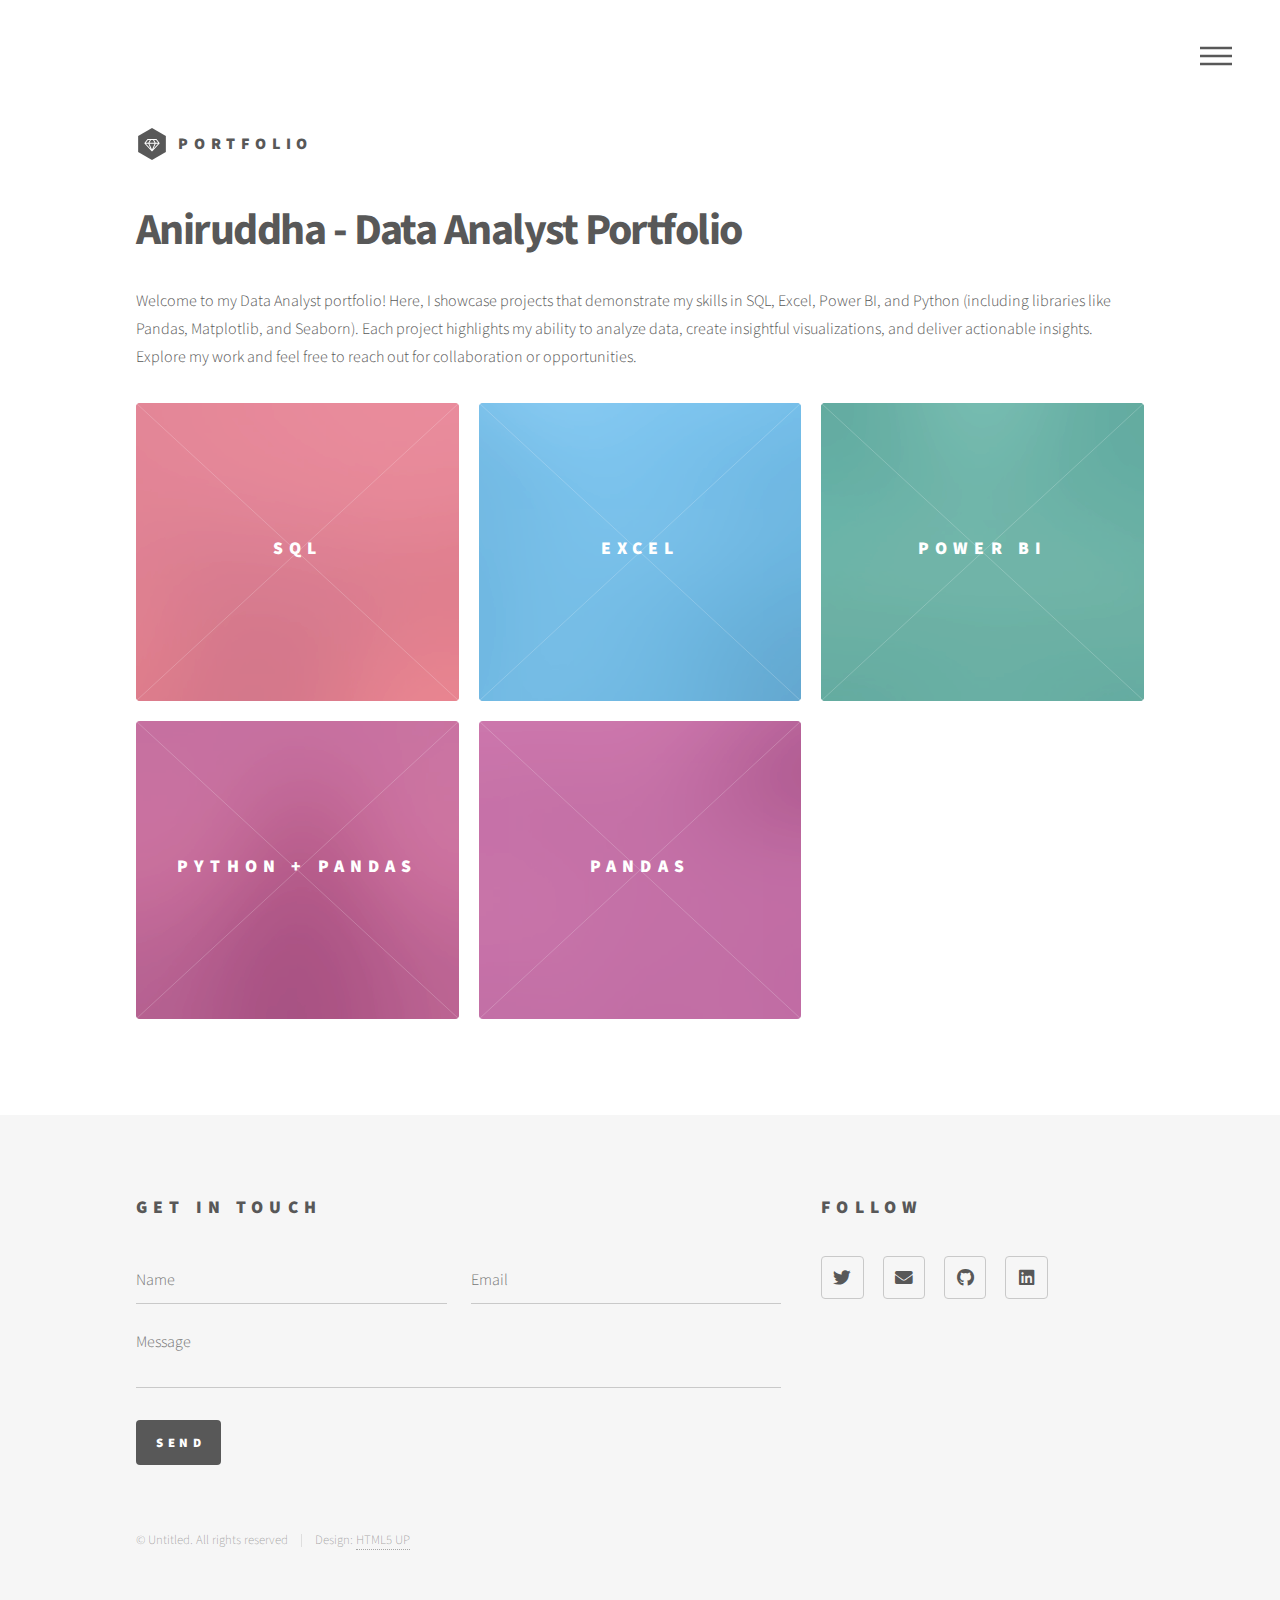
<file: index.html>
<!DOCTYPE HTML>
<!--
	Phantom by HTML5 UP
	html5up.net | @ajlkn
	Free for personal and commercial use under the CCA 3.0 license (html5up.net/license)
-->
<html>
	<head>
		<title>Aniruddha - Data Analyst Portfolio</title>
		<meta charset="utf-8" />
		<meta name="viewport" content="width=device-width, initial-scale=1, user-scalable=no" />
		<link rel="stylesheet" href="assets/css/main.css" />
		<noscript><link rel="stylesheet" href="assets/css/noscript.css" /></noscript>
	</head>
	<body class="is-preload">
		<!-- Wrapper -->
			<div id="wrapper">

				<!-- Header -->
					<header id="header">
						<div class="inner">

							<!-- Logo -->
								<a href="index.html" class="logo">
									<span class="symbol"><img src="images/logo.svg" alt="" /></span><span class="title">Portfolio</span>
								</a>

							<!-- Nav -->
								<nav>
									<ul>
										<li><a href="#menu">Menu</a></li>
									</ul>
								</nav>

						</div>
					</header>

				<!-- Menu -->
					<nav id="menu">
						<h2>Menu</h2>
						<ul>
							<li><a href="index.html">Home</a></li>

					<!--
							<li><a href="generic.html">Ipsum veroeros</a></li>
							<li><a href="generic.html">Tempus etiam</a></li>
							<li><a href="generic.html">Consequat dolor</a></li>
							<li><a href="elements.html">Elements</a></li>
						
						-->	
						</ul>
					</nav>

				<!-- Main -->
					<div id="main">
						<div class="inner">
							<header>
								<h1>Aniruddha - Data Analyst Portfolio<br />
                            <!--
								template designed by <a href="http://html5up.net">HTML5 UP</a>.
							-->
							</h1> 
								<p>Welcome to my Data Analyst portfolio! Here, I showcase projects that demonstrate my skills in SQL, Excel, Power BI, and Python (including libraries like Pandas, Matplotlib, and Seaborn). Each project highlights my ability to analyze data, create insightful visualizations, and deliver actionable insights. Explore my work and feel free to reach out for collaboration or opportunities.</p>
							</header>
							<section class="tiles">
								<article class="style1">
									<span class="image">
										<img src="images/pic01.jpg" alt="" />
									</span>
									<a href="generic.html">
										<h2>Sql</h2>
										<div class="content">
											<p>Data Cleaning and Exploratory Data Analysis in SQL</p>
										</div>
									</a>
								</article>
								<article class="style2">
									<span class="image">
										<img src="images/pic02.jpg" alt="" />
									</span>
									<a href="generic2.html">
										<h2>Excel</h2>
										<div class="content">
											<p>Data Cleaning and Visualization in Excel</p>
										</div>
									</a>
								</article>
								<article class="style3">
									<span class="image">
										<img src="images/pic03.jpg" alt="" />
									</span>
									<a href="generic3.html">
										<h2>Power Bi</h2>
										<div class="content">
											<p>Data Visualization</p>
										</div>
									</a>
								</article>
								<article class="style4">
									<span class="image">
										<img src="images/pic04.jpg" alt="" />
									</span>
									<a href="generic4.html">
										<h2>Python + Pandas</h2>
										<div class="content">
											<p>Web Scraping + Data Cleaning</p>
										</div>
									</a>
								</article>
								<article class="style4">
									<span class="image">
										<img src="images/pic05.jpg" alt="" />
									</span>
									<a href="generic5.html">
										<h2>Pandas</h2>
										<div class="content">
											<p>Data Cleaning with Pandas</p>
										</div>
									</a>
								</article>

								<!--
								<article class="style5">
									<span class="image">
										<img src="images/pic05.jpg" alt="" />
									</span>
									<a href="generic.html">
										<h2>Aliquam</h2>
										<div class="content">
											<p>Sed nisl arcu euismod sit amet nisi lorem etiam dolor veroeros et feugiat.</p>
										</div>
									</a>
								</article>
								<article class="style6">
									<span class="image">
										<img src="images/pic06.jpg" alt="" />
									</span>
									<a href="generic.html">
										<h2>Veroeros</h2>
										<div class="content">
											<p>Sed nisl arcu euismod sit amet nisi lorem etiam dolor veroeros et feugiat.</p>
										</div>
									</a>
								</article>
								<article class="style2">
									<span class="image">
										<img src="images/pic07.jpg" alt="" />
									</span>
									<a href="generic.html">
										<h2>Ipsum</h2>
										<div class="content">
											<p>Sed nisl arcu euismod sit amet nisi lorem etiam dolor veroeros et feugiat.</p>
										</div>
									</a>
								</article>
								<article class="style3">
									<span class="image">
										<img src="images/pic08.jpg" alt="" />
									</span>
									<a href="generic.html">
										<h2>Dolor</h2>
										<div class="content">
											<p>Sed nisl arcu euismod sit amet nisi lorem etiam dolor veroeros et feugiat.</p>
										</div>
									</a>
								</article>
								<article class="style1">
									<span class="image">
										<img src="images/pic09.jpg" alt="" />
									</span>
									<a href="generic.html">
										<h2>Nullam</h2>
										<div class="content">
											<p>Sed nisl arcu euismod sit amet nisi lorem etiam dolor veroeros et feugiat.</p>
										</div>
									</a>
								</article>
								<article class="style5">
									<span class="image">
										<img src="images/pic10.jpg" alt="" />
									</span>
									<a href="generic.html">
										<h2>Ultricies</h2>
										<div class="content">
											<p>Sed nisl arcu euismod sit amet nisi lorem etiam dolor veroeros et feugiat.</p>
										</div>
									</a>
								</article>
								<article class="style6">
									<span class="image">
										<img src="images/pic11.jpg" alt="" />
									</span>
									<a href="generic.html">
										<h2>Dictum</h2>
										<div class="content">
											<p>Sed nisl arcu euismod sit amet nisi lorem etiam dolor veroeros et feugiat.</p>
										</div>
									</a>
								</article>
								<article class="style4">
									<span class="image">
										<img src="images/pic12.jpg" alt="" />
									</span>
									<a href="generic.html">
										<h2>Pretium</h2>
										<div class="content">
											<p>Sed nisl arcu euismod sit amet nisi lorem etiam dolor veroeros et feugiat.</p>
										</div>
									</a>
								</article>
							-->

							</section>
						</div>
					</div>

				<!-- Footer -->
					<footer id="footer">
						<div class="inner">
							<section>
								<h2>Get in touch</h2>
								<form method="post" action="#">
									<div class="fields">
										<div class="field half">
											<input type="text" name="name" id="name" placeholder="Name" />
										</div>
										<div class="field half">
											<input type="email" name="email" id="email" placeholder="Email" />
										</div>
										<div class="field">
											<textarea name="message" id="message" placeholder="Message"></textarea>
										</div>
									</div>
									<ul class="actions">
										<li><input type="submit" value="Send" class="primary" /></li>
									</ul>
								</form>
							</section>
							<section>
								<h2>Follow</h2>
								<ul class="icons">
									<li><a href="https://x.com/aniruddhthakre" class="icon brands style2 fa-twitter"><span class="label">Twitter</span></a></li>
									<li><a href="mailto:aniruddhathakre7@gmail.com" class="icon solid style2 fa-envelope"><span class="label">Email</span></a></li>
									<li><a href="https://github.com/aniruddhathakre" class="icon brands style2 fa-github"><span class="label">GitHub</span></a></li>
									<li><a href="https://www.linkedin.com/in/aniruddha-thakre" class="icon brands style2 fa-linkedin"><span class="label">LinkedIn</span></a></li>
									<!--
									
									<li><a href="#" class="icon brands style2 fa-facebook-f"><span class="label">Facebook</span></a></li>
									<li><a href="#" class="icon brands style2 fa-instagram"><span class="label">Instagram</span></a></li>
									<li><a href="#" class="icon brands style2 fa-dribbble"><span class="label">Dribbble</span></a></li>
									
									<li><a href="#" class="icon brands style2 fa-500px"><span class="label">500px</span></a></li>
									<li><a href="#" class="icon solid style2 fa-phone"><span class="label">Phone</span></a></li>
									
								-->

								</ul>
							</section>
							<ul class="copyright">
								<li>&copy; Untitled. All rights reserved</li><li>Design: <a href="http://html5up.net">HTML5 UP</a></li>
							</ul>
						</div>
					</footer>

			</div>

		<!-- Scripts -->
			<script src="assets/js/jquery.min.js"></script>
			<script src="assets/js/browser.min.js"></script>
			<script src="assets/js/breakpoints.min.js"></script>
			<script src="assets/js/util.js"></script>
			<script src="assets/js/main.js"></script>

	</body>
</html>
</file>
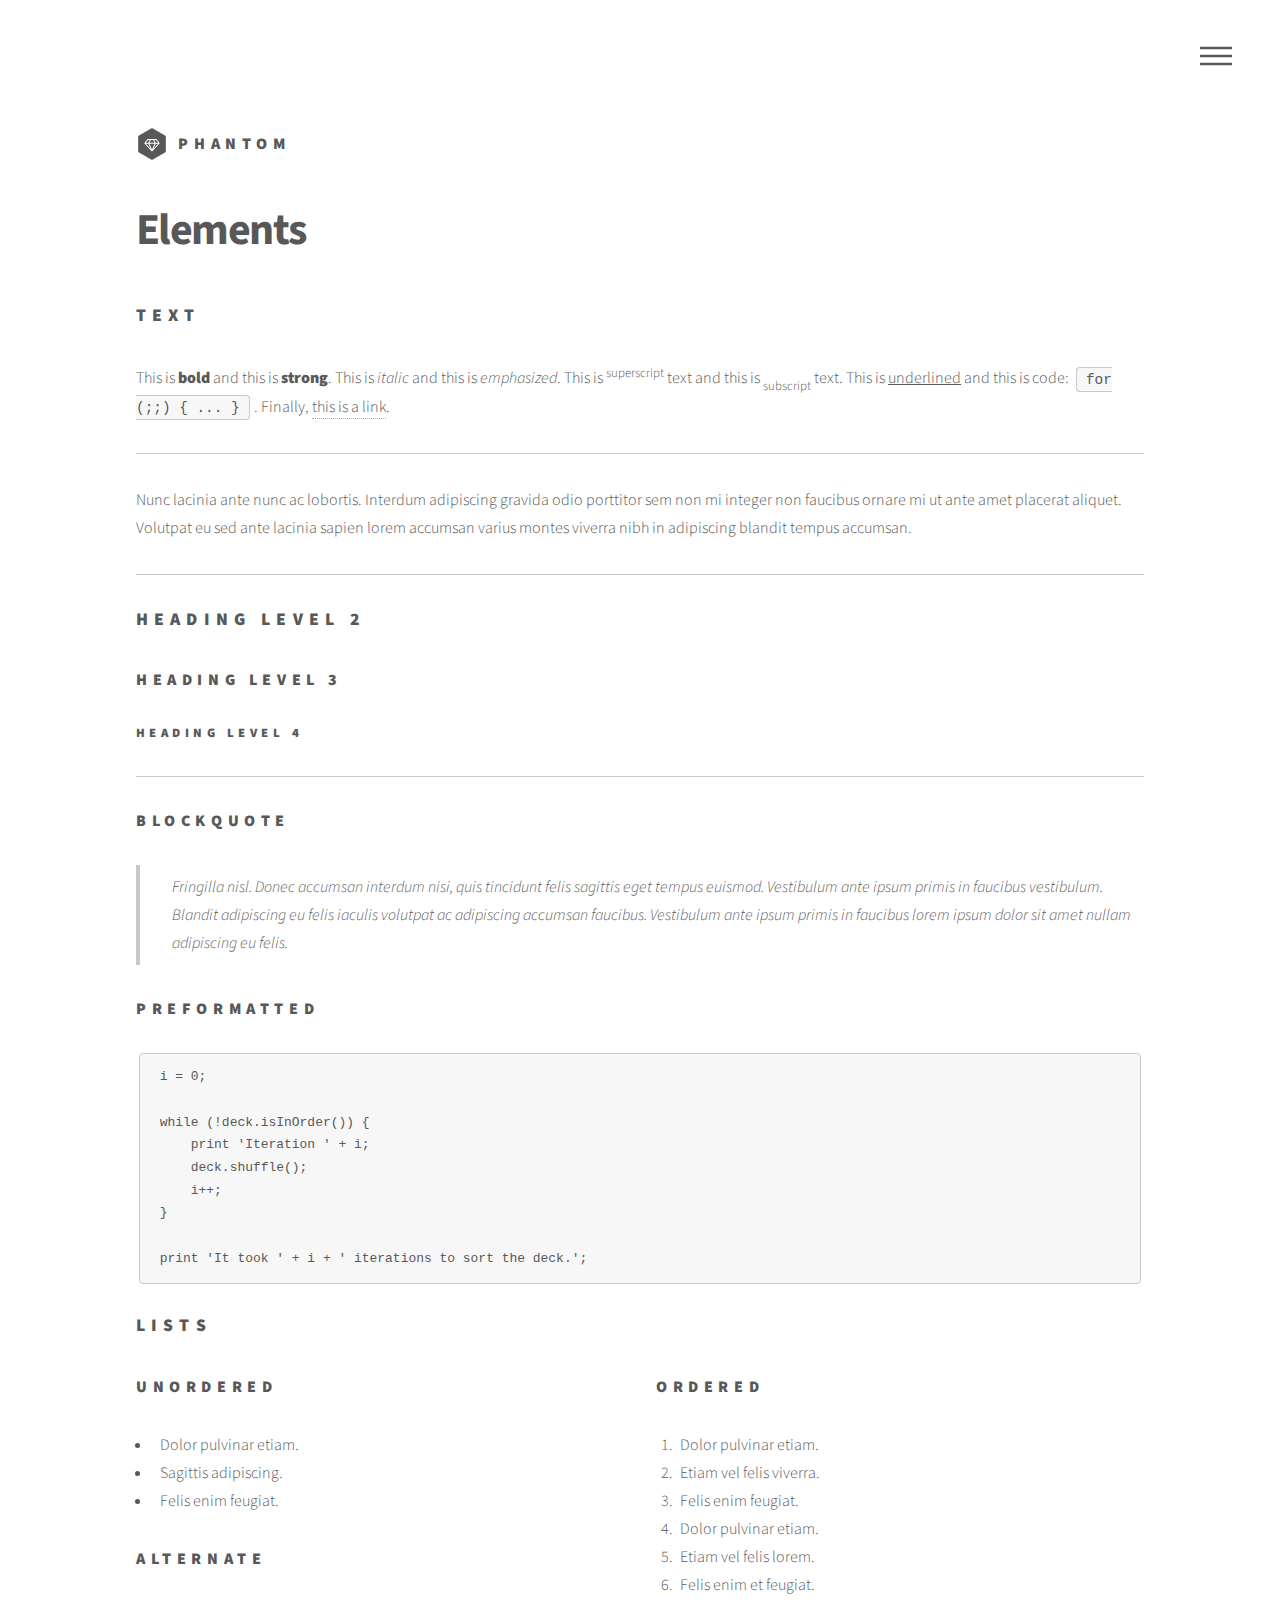
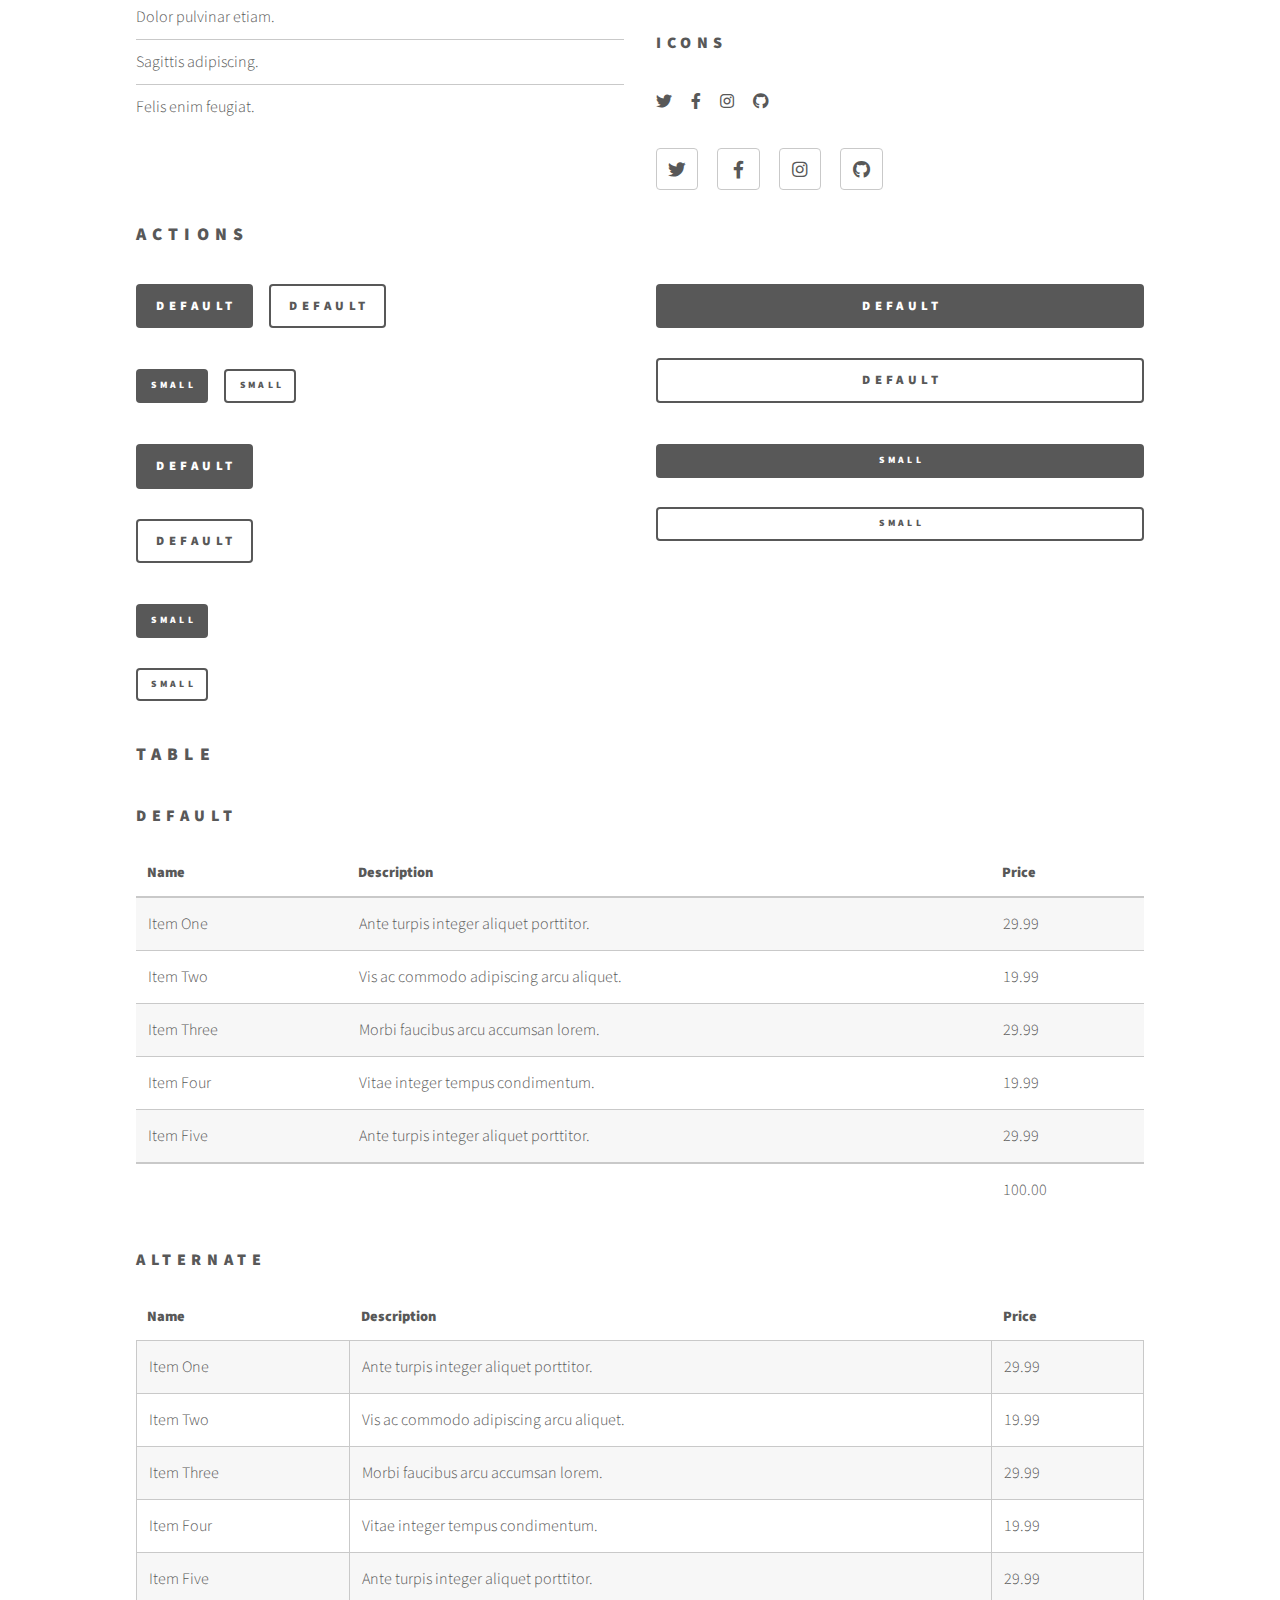
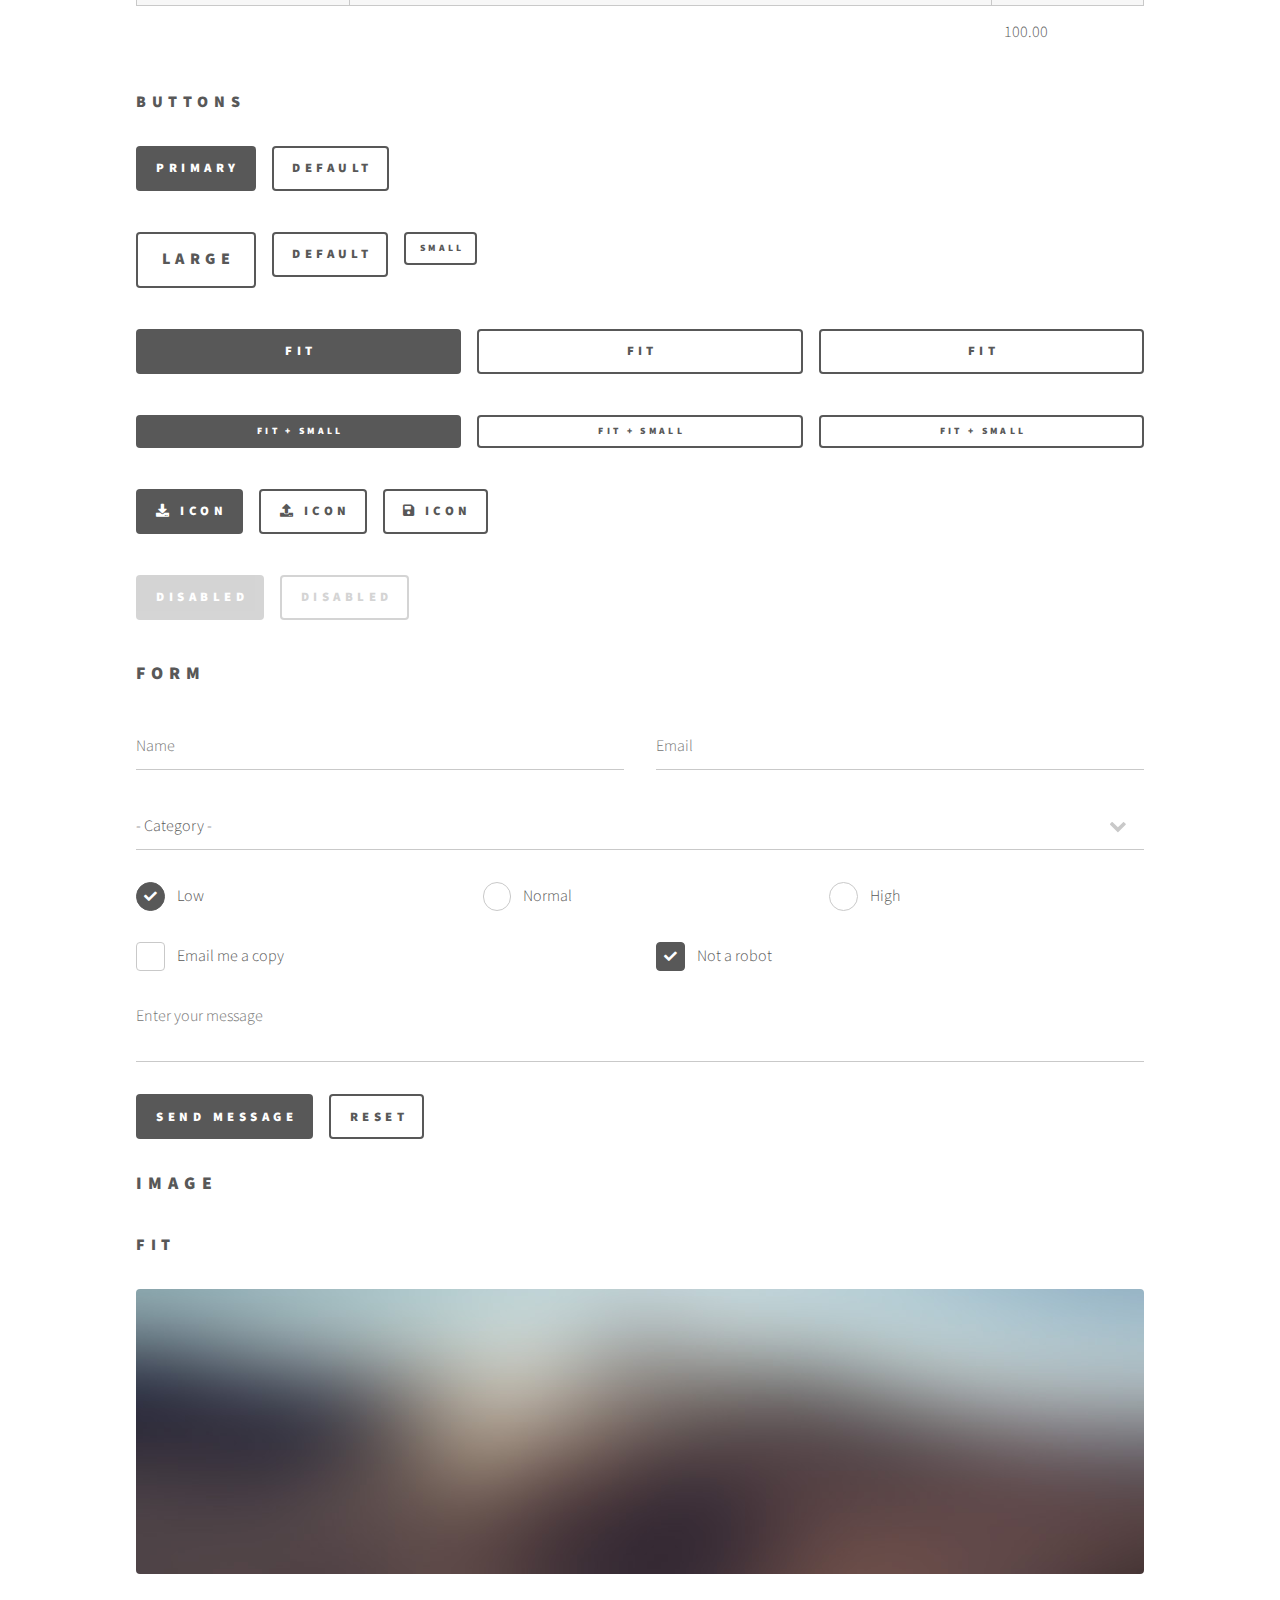
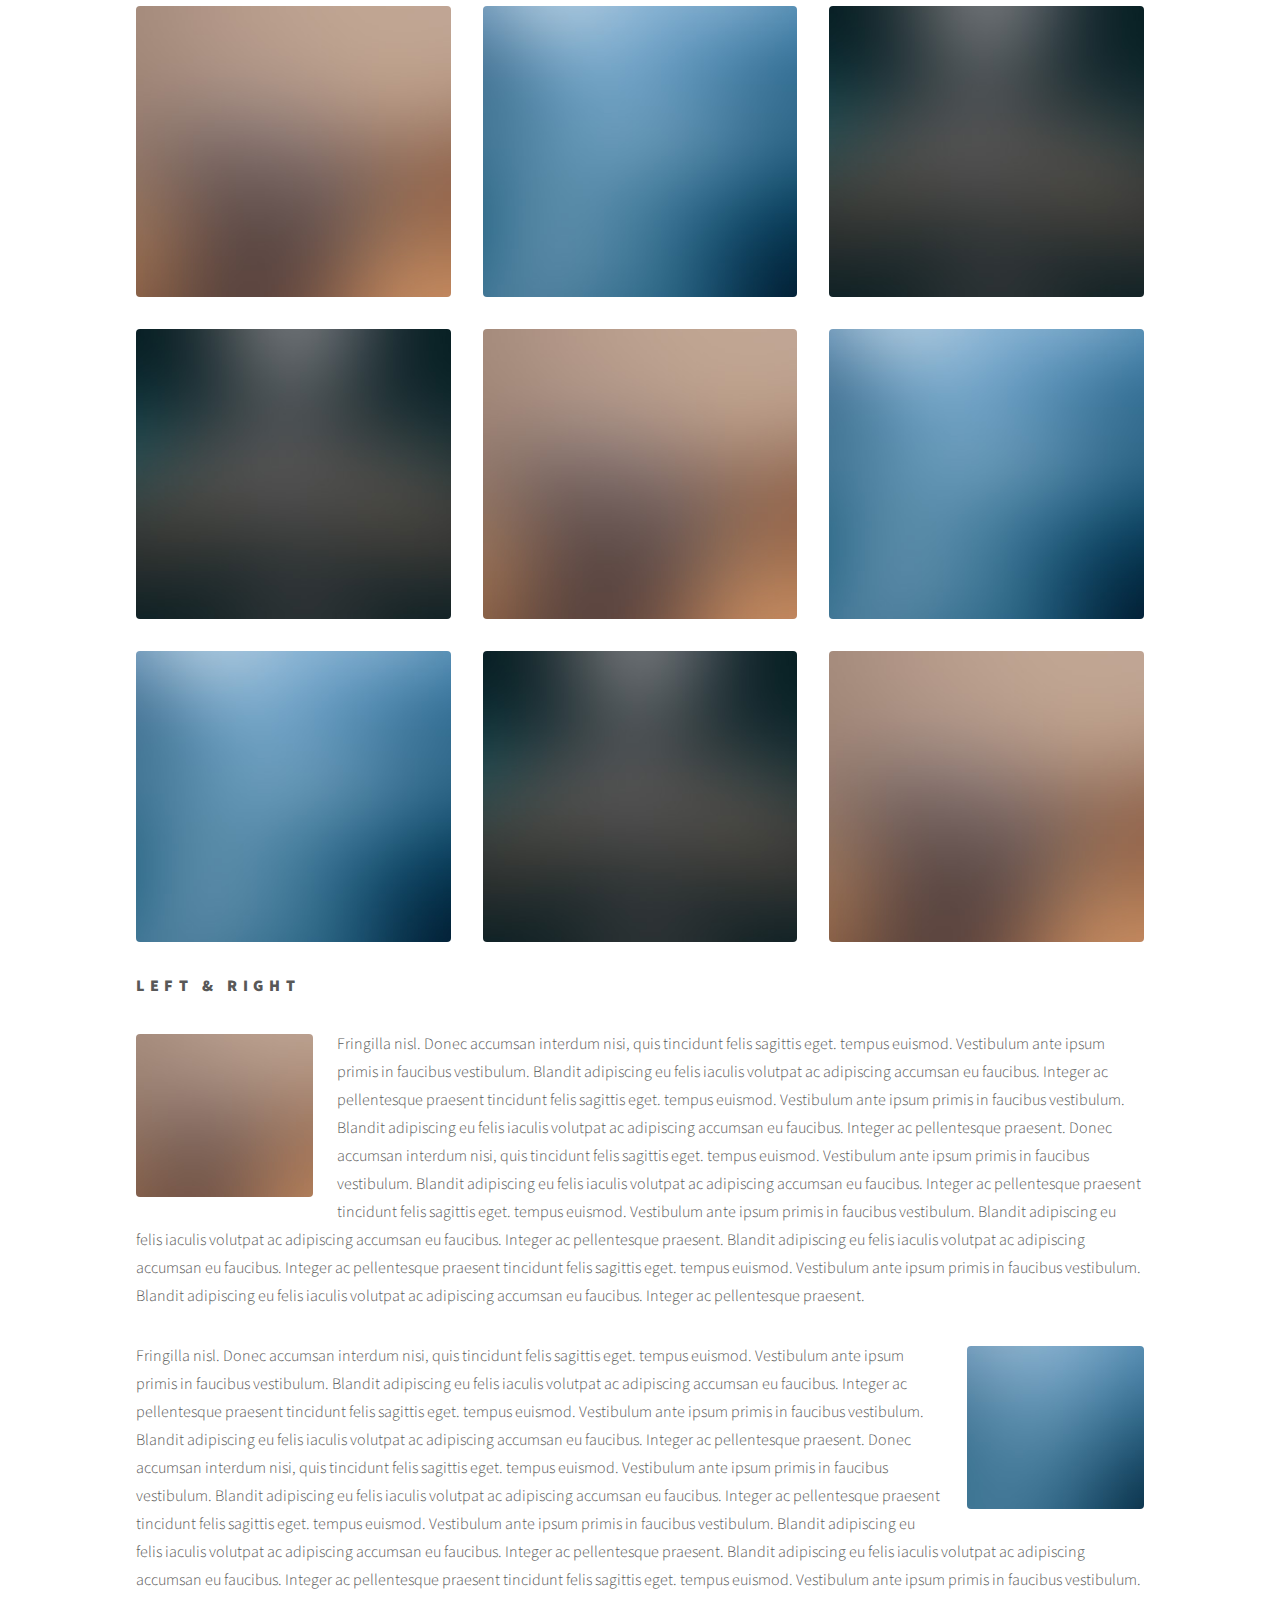
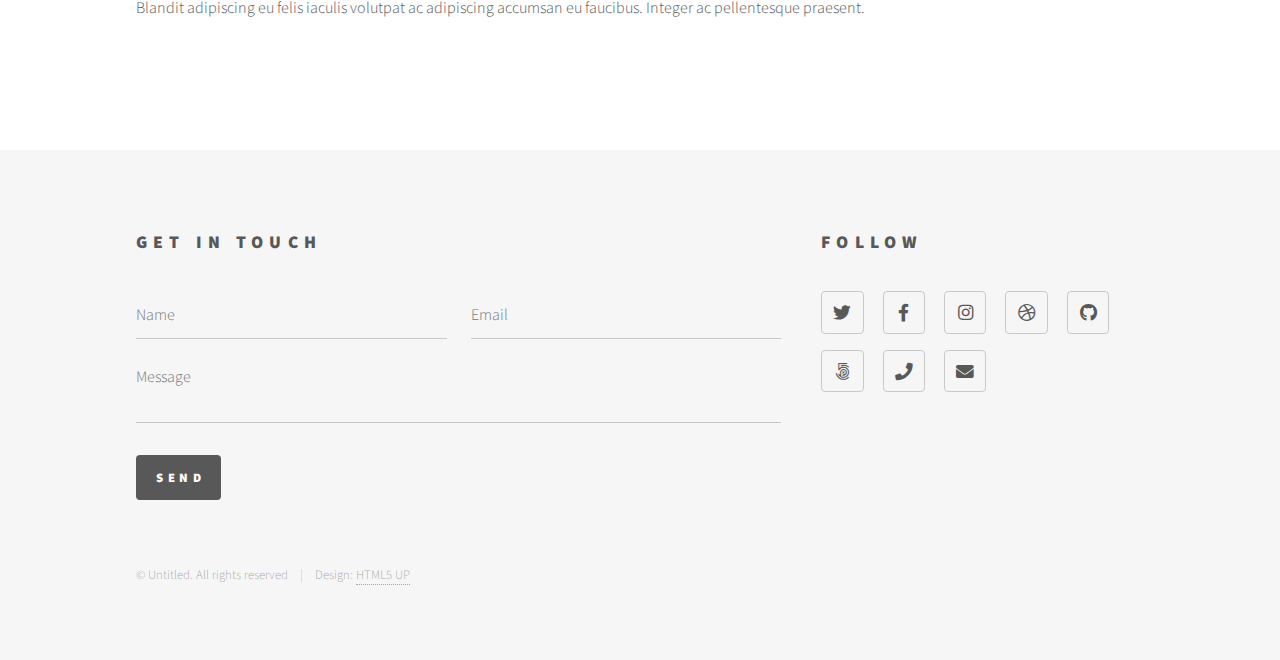
<file: elements.html>
<!DOCTYPE HTML>
<!--
	Phantom by HTML5 UP
	html5up.net | @ajlkn
	Free for personal and commercial use under the CCA 3.0 license (html5up.net/license)
-->
<html>
	<head>
		<title>Elements - Phantom by HTML5 UP</title>
		<meta charset="utf-8" />
		<meta name="viewport" content="width=device-width, initial-scale=1, user-scalable=no" />
		<link rel="stylesheet" href="assets/css/main.css" />
		<noscript><link rel="stylesheet" href="assets/css/noscript.css" /></noscript>
	</head>
	<body class="is-preload">
		<!-- Wrapper -->
			<div id="wrapper">

				<!-- Header -->
					<header id="header">
						<div class="inner">

							<!-- Logo -->
								<a href="index.html" class="logo">
									<span class="symbol"><img src="images/logo.svg" alt="" /></span><span class="title">Phantom</span>
								</a>

							<!-- Nav -->
								<nav>
									<ul>
										<li><a href="#menu">Menu</a></li>
									</ul>
								</nav>

						</div>
					</header>

				<!-- Menu -->
					<nav id="menu">
						<h2>Menu</h2>
						<ul>
							<li><a href="index.html">Home</a></li>
							<li><a href="generic.html">Ipsum veroeros</a></li>
							<li><a href="generic.html">Tempus etiam</a></li>
							<li><a href="generic.html">Consequat dolor</a></li>
							<li><a href="elements.html">Elements</a></li>
						</ul>
					</nav>

				<!-- Main -->
					<div id="main">
						<div class="inner">
							<h1>Elements</h1>

							<!-- Text -->
								<section>
									<h2>Text</h2>
									<p>This is <b>bold</b> and this is <strong>strong</strong>. This is <i>italic</i> and this is <em>emphasized</em>.
									This is <sup>superscript</sup> text and this is <sub>subscript</sub> text.
									This is <u>underlined</u> and this is code: <code>for (;;) { ... }</code>. Finally, <a href="#">this is a link</a>.</p>
									<hr />
									<p>Nunc lacinia ante nunc ac lobortis. Interdum adipiscing gravida odio porttitor sem non mi integer non faucibus ornare mi ut ante amet placerat aliquet. Volutpat eu sed ante lacinia sapien lorem accumsan varius montes viverra nibh in adipiscing blandit tempus accumsan.</p>
									<hr />
									<h2>Heading Level 2</h2>
									<h3>Heading Level 3</h3>
									<h4>Heading Level 4</h4>
									<hr />
									<h3>Blockquote</h3>
									<blockquote>Fringilla nisl. Donec accumsan interdum nisi, quis tincidunt felis sagittis eget tempus euismod. Vestibulum ante ipsum primis in faucibus vestibulum. Blandit adipiscing eu felis iaculis volutpat ac adipiscing accumsan faucibus. Vestibulum ante ipsum primis in faucibus lorem ipsum dolor sit amet nullam adipiscing eu felis.</blockquote>
									<h3>Preformatted</h3>
									<pre><code>i = 0;

while (!deck.isInOrder()) {
    print 'Iteration ' + i;
    deck.shuffle();
    i++;
}

print 'It took ' + i + ' iterations to sort the deck.';</code></pre>
								</section>

							<!-- Lists -->
								<section>
									<h2>Lists</h2>
									<div class="row">
										<div class="col-6 col-12-medium">
											<h3>Unordered</h3>
											<ul>
												<li>Dolor pulvinar etiam.</li>
												<li>Sagittis adipiscing.</li>
												<li>Felis enim feugiat.</li>
											</ul>
											<h3>Alternate</h3>
											<ul class="alt">
												<li>Dolor pulvinar etiam.</li>
												<li>Sagittis adipiscing.</li>
												<li>Felis enim feugiat.</li>
											</ul>
										</div>
										<div class="col-6 col-12-medium">
											<h3>Ordered</h3>
											<ol>
												<li>Dolor pulvinar etiam.</li>
												<li>Etiam vel felis viverra.</li>
												<li>Felis enim feugiat.</li>
												<li>Dolor pulvinar etiam.</li>
												<li>Etiam vel felis lorem.</li>
												<li>Felis enim et feugiat.</li>
											</ol>
											<h3>Icons</h3>
											<ul class="icons">
												<li><a href="#" class="icon brands style1 fa-twitter"><span class="label">Twitter</span></a></li>
												<li><a href="#" class="icon brands style1 fa-facebook-f"><span class="label">Facebook</span></a></li>
												<li><a href="#" class="icon brands style1 fa-instagram"><span class="label">Instagram</span></a></li>
												<li><a href="#" class="icon brands style1 fa-github"><span class="label">Github</span></a></li>
											</ul>
											<ul class="icons">
												<li><a href="#" class="icon brands style2 fa-twitter"><span class="label">Twitter</span></a></li>
												<li><a href="#" class="icon brands style2 fa-facebook-f"><span class="label">Facebook</span></a></li>
												<li><a href="#" class="icon brands style2 fa-instagram"><span class="label">Instagram</span></a></li>
												<li><a href="#" class="icon brands style2 fa-github"><span class="label">Github</span></a></li>
											</ul>
										</div>
									</div>
									<h2>Actions</h2>
									<div class="row">
										<div class="col-6 col-12-medium">
											<ul class="actions">
												<li><a href="#" class="button primary">Default</a></li>
												<li><a href="#" class="button">Default</a></li>
											</ul>
											<ul class="actions small">
												<li><a href="#" class="button primary small">Small</a></li>
												<li><a href="#" class="button small">Small</a></li>
											</ul>
											<ul class="actions stacked">
												<li><a href="#" class="button primary">Default</a></li>
												<li><a href="#" class="button">Default</a></li>
											</ul>
											<ul class="actions stacked">
												<li><a href="#" class="button primary small">Small</a></li>
												<li><a href="#" class="button small">Small</a></li>
											</ul>
										</div>
										<div class="col-6 col-12-medium">
											<ul class="actions stacked">
												<li><a href="#" class="button primary fit">Default</a></li>
												<li><a href="#" class="button fit">Default</a></li>
											</ul>
											<ul class="actions stacked">
												<li><a href="#" class="button primary small fit">Small</a></li>
												<li><a href="#" class="button small fit">Small</a></li>
											</ul>
										</div>
									</div>
								</section>

							<!-- Table -->
								<section>
									<h2>Table</h2>
									<h3>Default</h3>
									<div class="table-wrapper">
										<table>
											<thead>
												<tr>
													<th>Name</th>
													<th>Description</th>
													<th>Price</th>
												</tr>
											</thead>
											<tbody>
												<tr>
													<td>Item One</td>
													<td>Ante turpis integer aliquet porttitor.</td>
													<td>29.99</td>
												</tr>
												<tr>
													<td>Item Two</td>
													<td>Vis ac commodo adipiscing arcu aliquet.</td>
													<td>19.99</td>
												</tr>
												<tr>
													<td>Item Three</td>
													<td> Morbi faucibus arcu accumsan lorem.</td>
													<td>29.99</td>
												</tr>
												<tr>
													<td>Item Four</td>
													<td>Vitae integer tempus condimentum.</td>
													<td>19.99</td>
												</tr>
												<tr>
													<td>Item Five</td>
													<td>Ante turpis integer aliquet porttitor.</td>
													<td>29.99</td>
												</tr>
											</tbody>
											<tfoot>
												<tr>
													<td colspan="2"></td>
													<td>100.00</td>
												</tr>
											</tfoot>
										</table>
									</div>

									<h3>Alternate</h3>
									<div class="table-wrapper">
										<table class="alt">
											<thead>
												<tr>
													<th>Name</th>
													<th>Description</th>
													<th>Price</th>
												</tr>
											</thead>
											<tbody>
												<tr>
													<td>Item One</td>
													<td>Ante turpis integer aliquet porttitor.</td>
													<td>29.99</td>
												</tr>
												<tr>
													<td>Item Two</td>
													<td>Vis ac commodo adipiscing arcu aliquet.</td>
													<td>19.99</td>
												</tr>
												<tr>
													<td>Item Three</td>
													<td> Morbi faucibus arcu accumsan lorem.</td>
													<td>29.99</td>
												</tr>
												<tr>
													<td>Item Four</td>
													<td>Vitae integer tempus condimentum.</td>
													<td>19.99</td>
												</tr>
												<tr>
													<td>Item Five</td>
													<td>Ante turpis integer aliquet porttitor.</td>
													<td>29.99</td>
												</tr>
											</tbody>
											<tfoot>
												<tr>
													<td colspan="2"></td>
													<td>100.00</td>
												</tr>
											</tfoot>
										</table>
									</div>
								</section>

							<!-- Buttons -->
								<section>
									<h3>Buttons</h3>
									<ul class="actions">
										<li><a href="#" class="button primary">Primary</a></li>
										<li><a href="#" class="button">Default</a></li>
									</ul>
									<ul class="actions">
										<li><a href="#" class="button large">Large</a></li>
										<li><a href="#" class="button">Default</a></li>
										<li><a href="#" class="button small">Small</a></li>
									</ul>
									<ul class="actions fit">
										<li><a href="#" class="button primary fit">Fit</a></li>
										<li><a href="#" class="button fit">Fit</a></li>
										<li><a href="#" class="button fit">Fit</a></li>
									</ul>
									<ul class="actions fit small">
										<li><a href="#" class="button primary fit small">Fit + Small</a></li>
										<li><a href="#" class="button fit small">Fit + Small</a></li>
										<li><a href="#" class="button fit small">Fit + Small</a></li>
									</ul>
									<ul class="actions">
										<li><a href="#" class="button primary icon solid fa-download">Icon</a></li>
										<li><a href="#" class="button icon solid fa-upload">Icon</a></li>
										<li><a href="#" class="button icon solid fa-save">Icon</a></li>
									</ul>
									<ul class="actions">
										<li><span class="button primary disabled">Disabled</span></li>
										<li><span class="button disabled">Disabled</span></li>
									</ul>
								</section>

							<!-- Form -->
								<section>
									<h2>Form</h2>
									<form method="post" action="#">
										<div class="row gtr-uniform">
											<div class="col-6 col-12-xsmall">
												<input type="text" name="demo-name" id="demo-name" value="" placeholder="Name" />
											</div>
											<div class="col-6 col-12-xsmall">
												<input type="email" name="demo-email" id="demo-email" value="" placeholder="Email" />
											</div>
											<div class="col-12">
												<select name="demo-category" id="demo-category">
													<option value="">- Category -</option>
													<option value="1">Manufacturing</option>
													<option value="1">Shipping</option>
													<option value="1">Administration</option>
													<option value="1">Human Resources</option>
												</select>
											</div>
											<div class="col-4 col-12-small">
												<input type="radio" id="demo-priority-low" name="demo-priority" checked>
												<label for="demo-priority-low">Low</label>
											</div>
											<div class="col-4 col-12-small">
												<input type="radio" id="demo-priority-normal" name="demo-priority">
												<label for="demo-priority-normal">Normal</label>
											</div>
											<div class="col-4 col-12-small">
												<input type="radio" id="demo-priority-high" name="demo-priority">
												<label for="demo-priority-high">High</label>
											</div>
											<div class="col-6 col-12-small">
												<input type="checkbox" id="demo-copy" name="demo-copy">
												<label for="demo-copy">Email me a copy</label>
											</div>
											<div class="col-6 col-12-small">
												<input type="checkbox" id="demo-human" name="demo-human" checked>
												<label for="demo-human">Not a robot</label>
											</div>
											<div class="col-12">
												<textarea name="demo-message" id="demo-message" placeholder="Enter your message" rows="6"></textarea>
											</div>
											<div class="col-12">
												<ul class="actions">
													<li><input type="submit" value="Send Message" class="primary" /></li>
													<li><input type="reset" value="Reset" /></li>
												</ul>
											</div>
										</div>
									</form>
								</section>

							<!-- Image -->
								<section>
									<h2>Image</h2>
									<h3>Fit</h3>
									<div class="box alt">
										<div class="row gtr-uniform">
											<div class="col-12"><span class="image fit"><img src="images/pic13.jpg" alt="" /></span></div>
											<div class="col-4"><span class="image fit"><img src="images/pic01.jpg" alt="" /></span></div>
											<div class="col-4"><span class="image fit"><img src="images/pic02.jpg" alt="" /></span></div>
											<div class="col-4"><span class="image fit"><img src="images/pic03.jpg" alt="" /></span></div>
											<div class="col-4"><span class="image fit"><img src="images/pic03.jpg" alt="" /></span></div>
											<div class="col-4"><span class="image fit"><img src="images/pic01.jpg" alt="" /></span></div>
											<div class="col-4"><span class="image fit"><img src="images/pic02.jpg" alt="" /></span></div>
											<div class="col-4"><span class="image fit"><img src="images/pic02.jpg" alt="" /></span></div>
											<div class="col-4"><span class="image fit"><img src="images/pic03.jpg" alt="" /></span></div>
											<div class="col-4"><span class="image fit"><img src="images/pic01.jpg" alt="" /></span></div>
										</div>
									</div>
									<h3>Left &amp; Right</h3>
									<p><span class="image left"><img src="images/pic14.jpg" alt="" /></span>Fringilla nisl. Donec accumsan interdum nisi, quis tincidunt felis sagittis eget. tempus euismod. Vestibulum ante ipsum primis in faucibus vestibulum. Blandit adipiscing eu felis iaculis volutpat ac adipiscing accumsan eu faucibus. Integer ac pellentesque praesent tincidunt felis sagittis eget. tempus euismod. Vestibulum ante ipsum primis in faucibus vestibulum. Blandit adipiscing eu felis iaculis volutpat ac adipiscing accumsan eu faucibus. Integer ac pellentesque praesent. Donec accumsan interdum nisi, quis tincidunt felis sagittis eget. tempus euismod. Vestibulum ante ipsum primis in faucibus vestibulum. Blandit adipiscing eu felis iaculis volutpat ac adipiscing accumsan eu faucibus. Integer ac pellentesque praesent tincidunt felis sagittis eget. tempus euismod. Vestibulum ante ipsum primis in faucibus vestibulum. Blandit adipiscing eu felis iaculis volutpat ac adipiscing accumsan eu faucibus. Integer ac pellentesque praesent. Blandit adipiscing eu felis iaculis volutpat ac adipiscing accumsan eu faucibus. Integer ac pellentesque praesent tincidunt felis sagittis eget. tempus euismod. Vestibulum ante ipsum primis in faucibus vestibulum. Blandit adipiscing eu felis iaculis volutpat ac adipiscing accumsan eu faucibus. Integer ac pellentesque praesent.</p>
									<p><span class="image right"><img src="images/pic15.jpg" alt="" /></span>Fringilla nisl. Donec accumsan interdum nisi, quis tincidunt felis sagittis eget. tempus euismod. Vestibulum ante ipsum primis in faucibus vestibulum. Blandit adipiscing eu felis iaculis volutpat ac adipiscing accumsan eu faucibus. Integer ac pellentesque praesent tincidunt felis sagittis eget. tempus euismod. Vestibulum ante ipsum primis in faucibus vestibulum. Blandit adipiscing eu felis iaculis volutpat ac adipiscing accumsan eu faucibus. Integer ac pellentesque praesent. Donec accumsan interdum nisi, quis tincidunt felis sagittis eget. tempus euismod. Vestibulum ante ipsum primis in faucibus vestibulum. Blandit adipiscing eu felis iaculis volutpat ac adipiscing accumsan eu faucibus. Integer ac pellentesque praesent tincidunt felis sagittis eget. tempus euismod. Vestibulum ante ipsum primis in faucibus vestibulum. Blandit adipiscing eu felis iaculis volutpat ac adipiscing accumsan eu faucibus. Integer ac pellentesque praesent. Blandit adipiscing eu felis iaculis volutpat ac adipiscing accumsan eu faucibus. Integer ac pellentesque praesent tincidunt felis sagittis eget. tempus euismod. Vestibulum ante ipsum primis in faucibus vestibulum. Blandit adipiscing eu felis iaculis volutpat ac adipiscing accumsan eu faucibus. Integer ac pellentesque praesent.</p>
								</section>

						</div>
					</div>

				<!-- Footer -->
					<footer id="footer">
						<div class="inner">
							<section>
								<h2>Get in touch</h2>
								<form method="post" action="#">
									<div class="fields">
										<div class="field half">
											<input type="text" name="name" id="name" placeholder="Name" />
										</div>
										<div class="field half">
											<input type="email" name="email" id="email" placeholder="Email" />
										</div>
										<div class="field">
											<textarea name="message" id="message" placeholder="Message"></textarea>
										</div>
									</div>
									<ul class="actions">
										<li><input type="submit" value="Send" class="primary" /></li>
									</ul>
								</form>
							</section>
							<section>
								<h2>Follow</h2>
								<ul class="icons">
									<li><a href="#" class="icon brands style2 fa-twitter"><span class="label">Twitter</span></a></li>
									<li><a href="#" class="icon brands style2 fa-facebook-f"><span class="label">Facebook</span></a></li>
									<li><a href="#" class="icon brands style2 fa-instagram"><span class="label">Instagram</span></a></li>
									<li><a href="#" class="icon brands style2 fa-dribbble"><span class="label">Dribbble</span></a></li>
									<li><a href="#" class="icon brands style2 fa-github"><span class="label">GitHub</span></a></li>
									<li><a href="#" class="icon brands style2 fa-500px"><span class="label">500px</span></a></li>
									<li><a href="#" class="icon solid style2 fa-phone"><span class="label">Phone</span></a></li>
									<li><a href="#" class="icon solid style2 fa-envelope"><span class="label">Email</span></a></li>
								</ul>
							</section>
							<ul class="copyright">
								<li>&copy; Untitled. All rights reserved</li><li>Design: <a href="http://html5up.net">HTML5 UP</a></li>
							</ul>
						</div>
					</footer>

			</div>

		<!-- Scripts -->
			<script src="assets/js/jquery.min.js"></script>
			<script src="assets/js/browser.min.js"></script>
			<script src="assets/js/breakpoints.min.js"></script>
			<script src="assets/js/util.js"></script>
			<script src="assets/js/main.js"></script>

	</body>
</html>
</file>
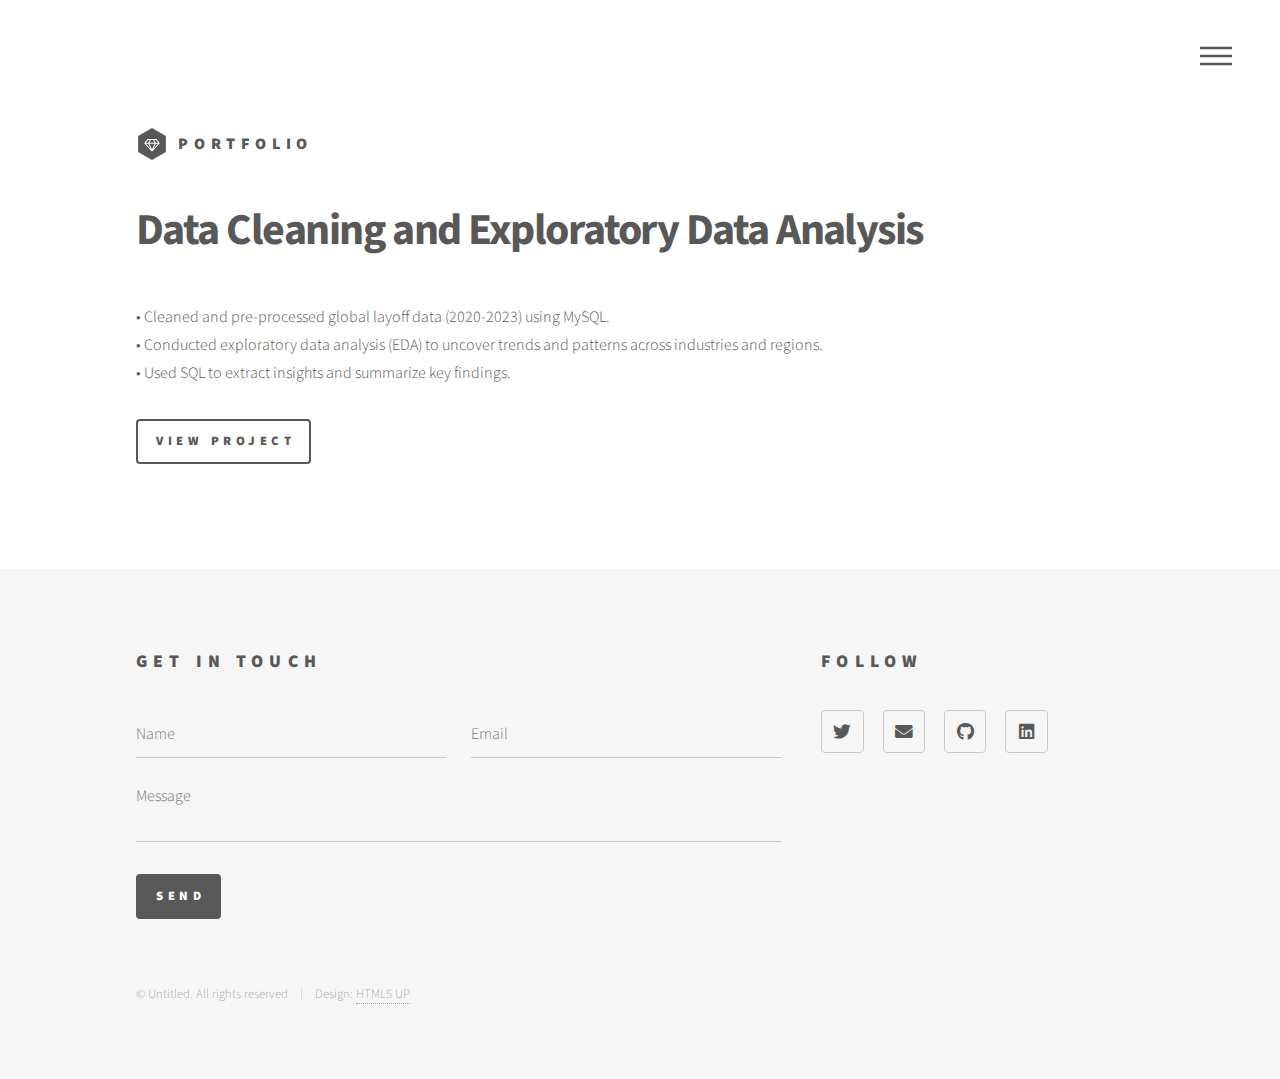
<file: generic.html>
<!DOCTYPE HTML>
<!--
	Phantom by HTML5 UP
	html5up.net | @ajlkn
	Free for personal and commercial use under the CCA 3.0 license (html5up.net/license)
-->
<html>
	<head>
		<title>Aniruddha - Data Analyst Portfolio</title>
		<meta charset="utf-8" />
		<meta name="viewport" content="width=device-width, initial-scale=1, user-scalable=no" />
		<link rel="stylesheet" href="assets/css/main.css" />
		<noscript><link rel="stylesheet" href="assets/css/noscript.css" /></noscript>
	</head>
	<body class="is-preload">
		<!-- Wrapper -->
			<div id="wrapper">

				<!-- Header -->
					<header id="header">
						<div class="inner">

							<!-- Logo -->
								<a href="index.html" class="logo">
									<span class="symbol"><img src="images/logo.svg" alt="" /></span><span class="title">Portfolio</span>
								</a>

							<!-- Nav -->
								<nav>
									<ul>
										<li><a href="#menu">Menu</a></li>
									</ul>
								</nav>

						</div>
					</header>

				<!-- Menu -->
					<nav id="menu">
						<h2>Menu</h2>
						<ul>
							<li><a href="index.html">Home</a></li>
							
						</ul>
					</nav>

				<!-- Main -->
					<div id="main">
						<div class="inner">
							<h1>Data Cleaning and Exploratory Data Analysis</h1>
						<!--	<span class="image main"><img src="" alt="" /></span>   -->
							<p class="bullet-points">
								• Cleaned and pre-processed global layoff data (2020-2023) using MySQL.<br>
								• Conducted exploratory data analysis (EDA) to uncover trends and patterns across industries and regions.<br>
								• Used SQL to extract insights and summarize key findings.
							</p>
							<a href="https://github.com/aniruddhathakre/MySQL-Project" class="button" target="_blank">View Project</a>
						</div>
					</div>

				<!-- Footer -->
					<footer id="footer">
						<div class="inner">
							<section>
								<h2>Get in touch</h2>
								<form method="post" action="#">
									<div class="fields">
										<div class="field half">
											<input type="text" name="name" id="name" placeholder="Name" />
										</div>
										<div class="field half">
											<input type="email" name="email" id="email" placeholder="Email" />
										</div>
										<div class="field">
											<textarea name="message" id="message" placeholder="Message"></textarea>
										</div>
									</div>
									<ul class="actions">
										<li><input type="submit" value="Send" class="primary" /></li>
									</ul>
								</form>
							</section>
							<section>
								<h2>Follow</h2>
								<ul class="icons">
									<li><a href="https://x.com/aniruddhthakre" class="icon brands style2 fa-twitter"><span class="label">Twitter</span></a></li>
									<li><a href="mailto:aniruddhathakre7@gmail.com" class="icon solid style2 fa-envelope"><span class="label">Email</span></a></li>
									<li><a href="https://github.com/aniruddhathakre" class="icon brands style2 fa-github"><span class="label">GitHub</span></a></li>
									<li><a href="https://www.linkedin.com/in/aniruddha-thakre" class="icon brands style2 fa-linkedin"><span class="label">LinkedIn</span></a></li>
									</ul>
							</section>
							<ul class="copyright">
								<li>&copy; Untitled. All rights reserved</li><li>Design: <a href="http://html5up.net">HTML5 UP</a></li>
							</ul>
						</div>
					</footer>

			</div>

		<!-- Scripts -->
			<script src="assets/js/jquery.min.js"></script>
			<script src="assets/js/browser.min.js"></script>
			<script src="assets/js/breakpoints.min.js"></script>
			<script src="assets/js/util.js"></script>
			<script src="assets/js/main.js"></script>

	</body>
</html>
</file>
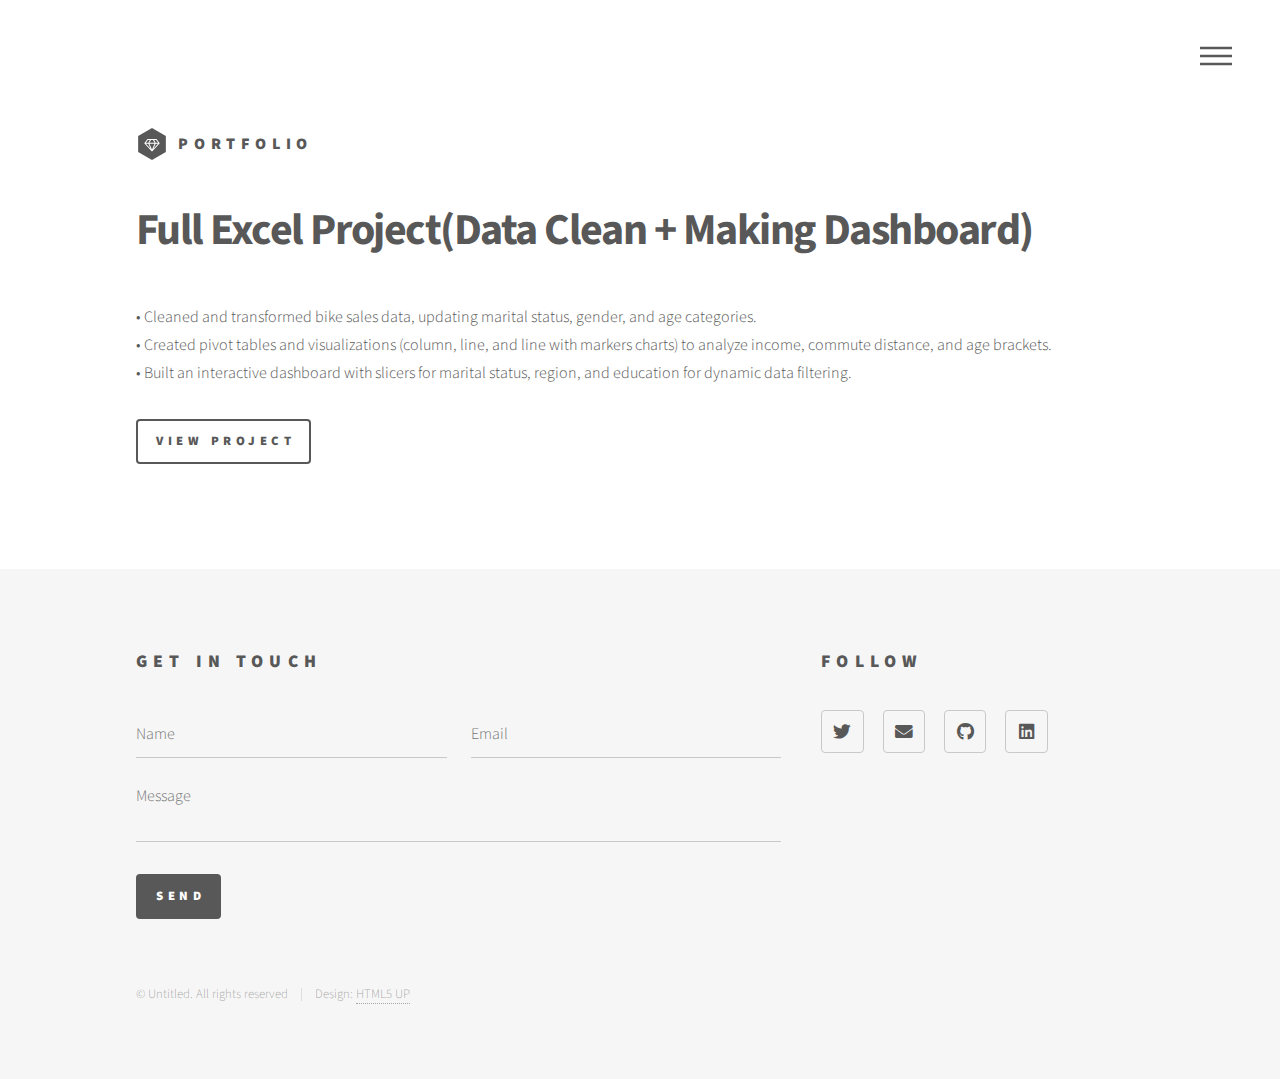
<file: generic2.html>
<!DOCTYPE HTML>
<!--
	Phantom by HTML5 UP
	html5up.net | @ajlkn
	Free for personal and commercial use under the CCA 3.0 license (html5up.net/license)
-->
<html>
	<head>
		<title>Aniruddha - Data Analyst Portfolio</title>
		<meta charset="utf-8" />
		<meta name="viewport" content="width=device-width, initial-scale=1, user-scalable=no" />
		<link rel="stylesheet" href="assets/css/main.css" />
		<noscript><link rel="stylesheet" href="assets/css/noscript.css" /></noscript>
	</head>
	<body class="is-preload">
		<!-- Wrapper -->
			<div id="wrapper">

				<!-- Header -->
					<header id="header">
						<div class="inner">

							<!-- Logo -->
								<a href="index.html" class="logo">
									<span class="symbol"><img src="images/logo.svg" alt="" /></span><span class="title">Portfolio</span>
								</a>

							<!-- Nav -->
								<nav>
									<ul>
										<li><a href="#menu">Menu</a></li>
									</ul>
								</nav>

						</div>
					</header>

				<!-- Menu -->
					<nav id="menu">
						<h2>Menu</h2>
						<ul>
							<li><a href="index.html">Home</a></li>
							
						</ul>
					</nav>

				<!-- Main -->
					<div id="main">
						<div class="inner">
							<h1>Full Excel Project(Data Clean + Making Dashboard)</h1>
						<!--	<span class="image main"><img src="" alt="" /></span>   -->
							<p class="bullet-points">
								• Cleaned and transformed bike sales data, updating marital status, gender, and age categories.<br>
								• Created pivot tables and visualizations (column, line, and line with markers charts) to analyze income,
                                  commute distance, and age brackets.<br>
								• Built an interactive dashboard with slicers for marital status, region, and education for dynamic data filtering.
							</p>
							<a href="https://github.com/aniruddhathakre/Excel-Project" class="button" target="_blank">View Project</a>
						</div>
					</div>

				<!-- Footer -->
					<footer id="footer">
						<div class="inner">
							<section>
								<h2>Get in touch</h2>
								<form method="post" action="#">
									<div class="fields">
										<div class="field half">
											<input type="text" name="name" id="name" placeholder="Name" />
										</div>
										<div class="field half">
											<input type="email" name="email" id="email" placeholder="Email" />
										</div>
										<div class="field">
											<textarea name="message" id="message" placeholder="Message"></textarea>
										</div>
									</div>
									<ul class="actions">
										<li><input type="submit" value="Send" class="primary" /></li>
									</ul>
								</form>
							</section>
							<section>
								<h2>Follow</h2>
								<ul class="icons">
									<li><a href="https://x.com/aniruddhthakre" class="icon brands style2 fa-twitter"><span class="label">Twitter</span></a></li>
									<li><a href="mailto:aniruddhathakre7@gmail.com" class="icon solid style2 fa-envelope"><span class="label">Email</span></a></li>
									<li><a href="https://github.com/aniruddhathakre" class="icon brands style2 fa-github"><span class="label">GitHub</span></a></li>
									<li><a href="https://www.linkedin.com/in/aniruddha-thakre" class="icon brands style2 fa-linkedin"><span class="label">LinkedIn</span></a></li>
									</ul>
							</section>
							<ul class="copyright">
								<li>&copy; Untitled. All rights reserved</li><li>Design: <a href="http://html5up.net">HTML5 UP</a></li>
							</ul>
						</div>
					</footer>

			</div>

		<!-- Scripts -->
			<script src="assets/js/jquery.min.js"></script>
			<script src="assets/js/browser.min.js"></script>
			<script src="assets/js/breakpoints.min.js"></script>
			<script src="assets/js/util.js"></script>
			<script src="assets/js/main.js"></script>

	</body>
</html>
</file>
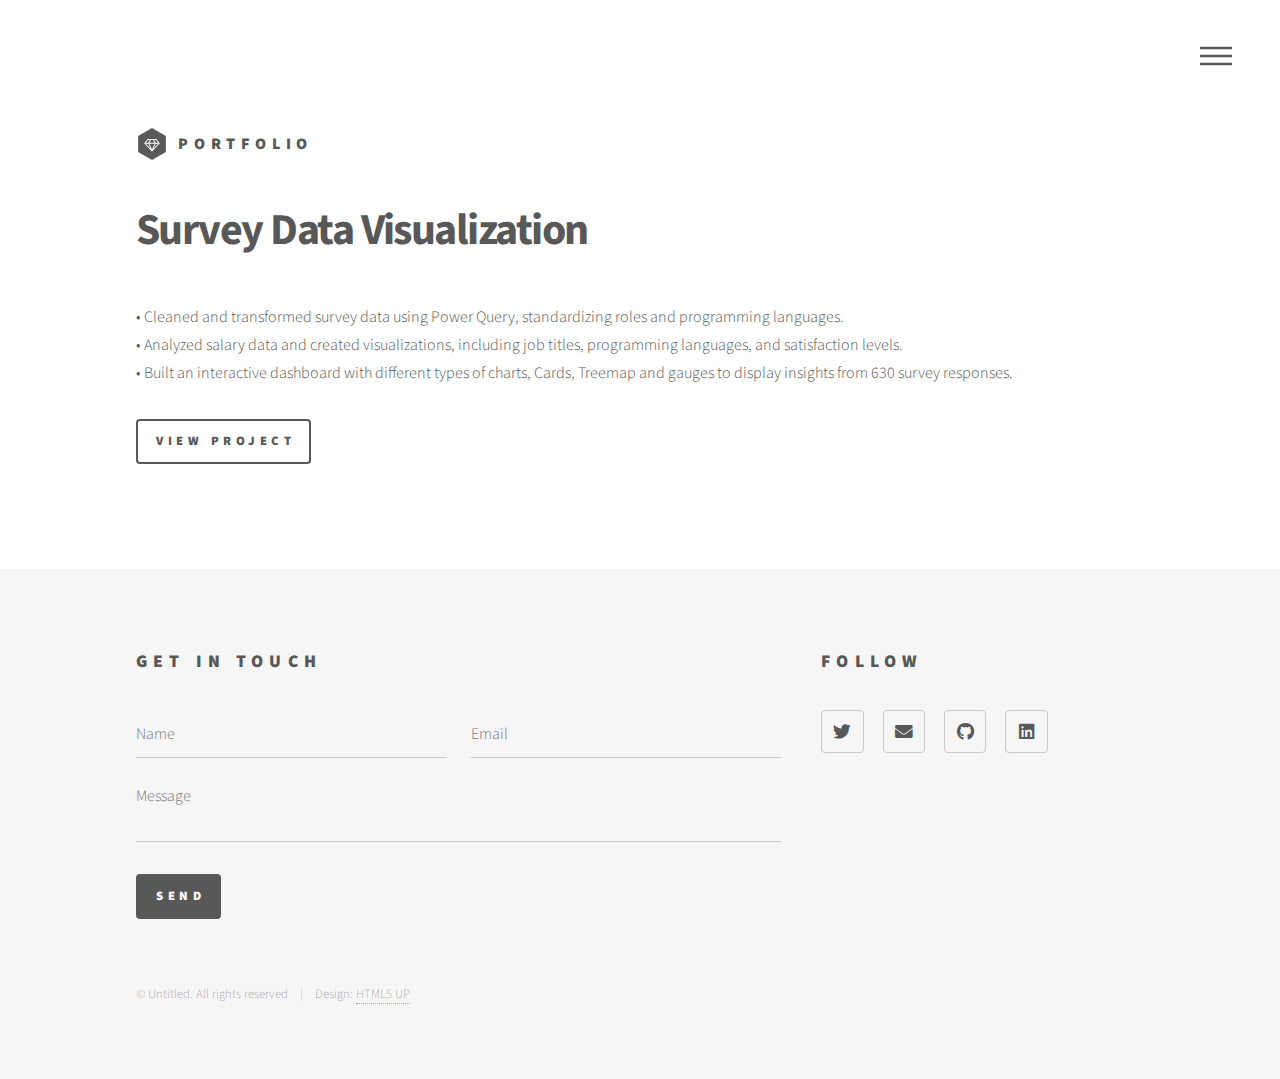
<file: generic3.html>
<!DOCTYPE HTML>
<!--
	Phantom by HTML5 UP
	html5up.net | @ajlkn
	Free for personal and commercial use under the CCA 3.0 license (html5up.net/license)
-->
<html>
	<head>
		<title>Aniruddha - Data Analyst Portfolio</title>
		<meta charset="utf-8" />
		<meta name="viewport" content="width=device-width, initial-scale=1, user-scalable=no" />
		<link rel="stylesheet" href="assets/css/main.css" />
		<noscript><link rel="stylesheet" href="assets/css/noscript.css" /></noscript>
	</head>
	<body class="is-preload">
		<!-- Wrapper -->
			<div id="wrapper">

				<!-- Header -->
					<header id="header">
						<div class="inner">

							<!-- Logo -->
								<a href="index.html" class="logo">
									<span class="symbol"><img src="images/logo.svg" alt="" /></span><span class="title">Portfolio</span>
								</a>

							<!-- Nav -->
								<nav>
									<ul>
										<li><a href="#menu">Menu</a></li>
									</ul>
								</nav>

						</div>
					</header>

				<!-- Menu -->
					<nav id="menu">
						<h2>Menu</h2>
						<ul>
							<li><a href="index.html">Home</a></li>
							
						</ul>
					</nav>

				<!-- Main -->
					<div id="main">
						<div class="inner">
							<h1>Survey Data Visualization</h1>
						<!--	<span class="image main"><img src="" alt="" /></span>   -->
							<p class="bullet-points">
								• Cleaned and transformed survey data using Power Query, standardizing roles and programming languages.<br>
								• Analyzed salary data and created visualizations, including job titles, programming languages, and satisfaction levels.<br>
								• Built an interactive dashboard with different types of charts, Cards, Treemap and gauges to display insights from 630 survey responses.
							</p>
							<a href="https://github.com/aniruddhathakre/Power-BI-Project" class="button" target="_blank">View Project</a>
						</div>
					</div>

				<!-- Footer -->
					<footer id="footer">
						<div class="inner">
							<section>
								<h2>Get in touch</h2>
								<form method="post" action="#">
									<div class="fields">
										<div class="field half">
											<input type="text" name="name" id="name" placeholder="Name" />
										</div>
										<div class="field half">
											<input type="email" name="email" id="email" placeholder="Email" />
										</div>
										<div class="field">
											<textarea name="message" id="message" placeholder="Message"></textarea>
										</div>
									</div>
									<ul class="actions">
										<li><input type="submit" value="Send" class="primary" /></li>
									</ul>
								</form>
							</section>
							<section>
								<h2>Follow</h2>
								<ul class="icons">
									<li><a href="https://x.com/aniruddhthakre" class="icon brands style2 fa-twitter"><span class="label">Twitter</span></a></li>
									<li><a href="mailto:aniruddhathakre7@gmail.com" class="icon solid style2 fa-envelope"><span class="label">Email</span></a></li>
									<li><a href="https://github.com/aniruddhathakre" class="icon brands style2 fa-github"><span class="label">GitHub</span></a></li>
									<li><a href="https://www.linkedin.com/in/aniruddha-thakre" class="icon brands style2 fa-linkedin"><span class="label">LinkedIn</span></a></li>
									</ul>
							</section>
							<ul class="copyright">
								<li>&copy; Untitled. All rights reserved</li><li>Design: <a href="http://html5up.net">HTML5 UP</a></li>
							</ul>
						</div>
					</footer>

			</div>

		<!-- Scripts -->
			<script src="assets/js/jquery.min.js"></script>
			<script src="assets/js/browser.min.js"></script>
			<script src="assets/js/breakpoints.min.js"></script>
			<script src="assets/js/util.js"></script>
			<script src="assets/js/main.js"></script>

	</body>
</html>
</file>
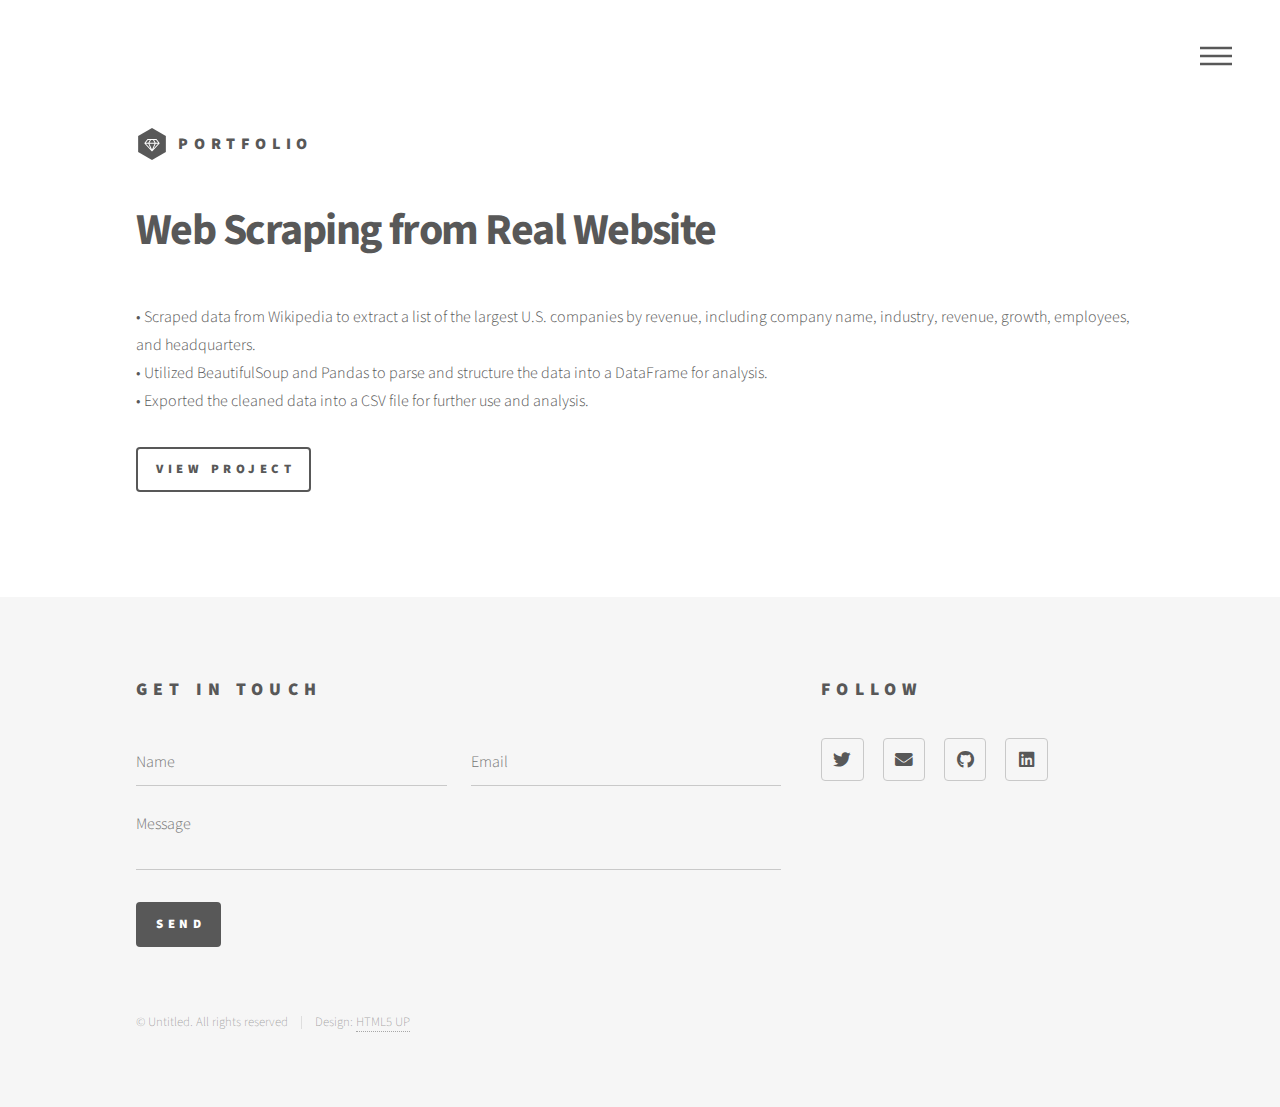
<file: generic4.html>
<!DOCTYPE HTML>
<!--
	Phantom by HTML5 UP
	html5up.net | @ajlkn
	Free for personal and commercial use under the CCA 3.0 license (html5up.net/license)
-->
<html>
	<head>
		<title>Aniruddha - Data Analyst Portfolio</title>
		<meta charset="utf-8" />
		<meta name="viewport" content="width=device-width, initial-scale=1, user-scalable=no" />
		<link rel="stylesheet" href="assets/css/main.css" />
		<noscript><link rel="stylesheet" href="assets/css/noscript.css" /></noscript>
	</head>
	<body class="is-preload">
		<!-- Wrapper -->
			<div id="wrapper">

				<!-- Header -->
					<header id="header">
						<div class="inner">

							<!-- Logo -->
								<a href="index.html" class="logo">
									<span class="symbol"><img src="images/logo.svg" alt="" /></span><span class="title">Portfolio</span>
								</a>

							<!-- Nav -->
								<nav>
									<ul>
										<li><a href="#menu">Menu</a></li>
									</ul>
								</nav>

						</div>
					</header>

				<!-- Menu -->
					<nav id="menu">
						<h2>Menu</h2>
						<ul>
							<li><a href="index.html">Home</a></li>
							
						</ul>
					</nav>

				<!-- Main -->
					<div id="main">
						<div class="inner">
							<h1>Web Scraping from Real Website</h1>
						<!--	<span class="image main"><img src="" alt="" /></span>   -->
							<p class="bullet-points">
								• Scraped data from Wikipedia to extract a list of the largest U.S. companies by revenue, including company name, industry, revenue, growth, employees, and headquarters.<br>
								• Utilized BeautifulSoup and Pandas to parse and structure the data into a DataFrame for analysis.<br>
								• Exported the cleaned data into a CSV file for further use and analysis.
							</p>
							<a href="https://github.com/aniruddhathakre/Python-Data--Project" class="button" target="_blank">View Project</a>
						</div>
					</div>

				<!-- Footer -->
					<footer id="footer">
						<div class="inner">
							<section>
								<h2>Get in touch</h2>
								<form method="post" action="#">
									<div class="fields">
										<div class="field half">
											<input type="text" name="name" id="name" placeholder="Name" />
										</div>
										<div class="field half">
											<input type="email" name="email" id="email" placeholder="Email" />
										</div>
										<div class="field">
											<textarea name="message" id="message" placeholder="Message"></textarea>
										</div>
									</div>
									<ul class="actions">
										<li><input type="submit" value="Send" class="primary" /></li>
									</ul>
								</form>
							</section>
							<section>
								<h2>Follow</h2>
								<ul class="icons">
									<li><a href="https://x.com/aniruddhthakre" class="icon brands style2 fa-twitter"><span class="label">Twitter</span></a></li>
									<li><a href="mailto:aniruddhathakre7@gmail.com" class="icon solid style2 fa-envelope"><span class="label">Email</span></a></li>
									<li><a href="https://github.com/aniruddhathakre" class="icon brands style2 fa-github"><span class="label">GitHub</span></a></li>
									<li><a href="https://www.linkedin.com/in/aniruddha-thakre" class="icon brands style2 fa-linkedin"><span class="label">LinkedIn</span></a></li>
									</ul>
							</section>
							<ul class="copyright">
								<li>&copy; Untitled. All rights reserved</li><li>Design: <a href="http://html5up.net">HTML5 UP</a></li>
							</ul>
						</div>
					</footer>

			</div>

		<!-- Scripts -->
			<script src="assets/js/jquery.min.js"></script>
			<script src="assets/js/browser.min.js"></script>
			<script src="assets/js/breakpoints.min.js"></script>
			<script src="assets/js/util.js"></script>
			<script src="assets/js/main.js"></script>

	</body>
</html>
</file>
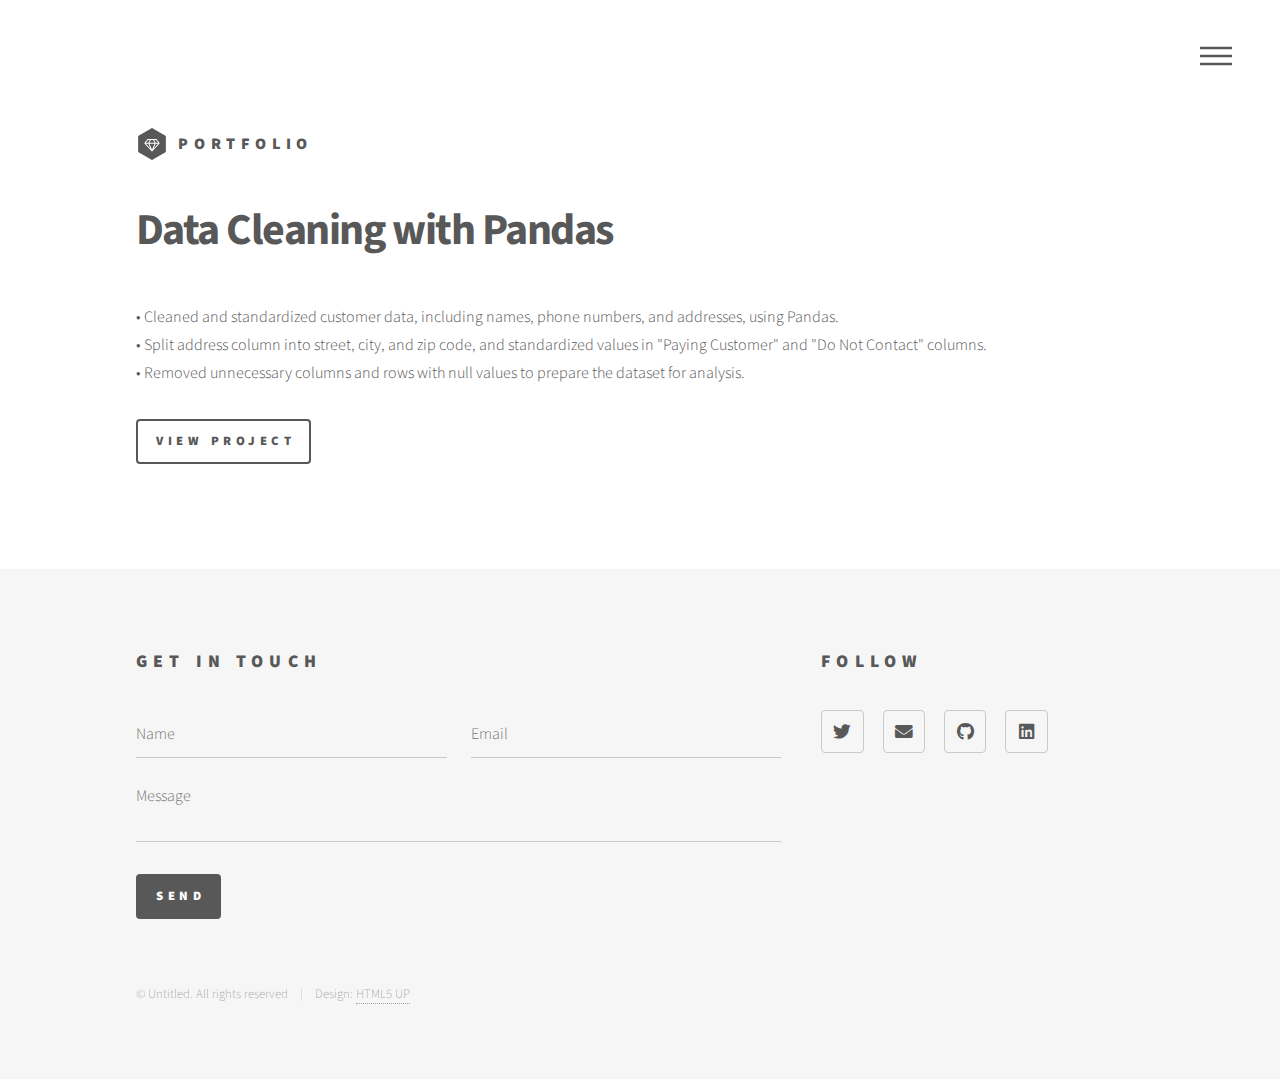
<file: generic5.html>
<!DOCTYPE HTML>
<!--
	Phantom by HTML5 UP
	html5up.net | @ajlkn
	Free for personal and commercial use under the CCA 3.0 license (html5up.net/license)
-->
<html>
	<head>
		<title>Aniruddha - Data Analyst Portfolio</title>
		<meta charset="utf-8" />
		<meta name="viewport" content="width=device-width, initial-scale=1, user-scalable=no" />
		<link rel="stylesheet" href="assets/css/main.css" />
		<noscript><link rel="stylesheet" href="assets/css/noscript.css" /></noscript>
	</head>
	<body class="is-preload">
		<!-- Wrapper -->
			<div id="wrapper">

				<!-- Header -->
					<header id="header">
						<div class="inner">

							<!-- Logo -->
								<a href="index.html" class="logo">
									<span class="symbol"><img src="images/logo.svg" alt="" /></span><span class="title">Portfolio</span>
								</a>

							<!-- Nav -->
								<nav>
									<ul>
										<li><a href="#menu">Menu</a></li>
									</ul>
								</nav>

						</div>
					</header>

				<!-- Menu -->
					<nav id="menu">
						<h2>Menu</h2>
						<ul>
							<li><a href="index.html">Home</a></li>
							
						</ul>
					</nav>

				<!-- Main -->
					<div id="main">
						<div class="inner">
							<h1>Data Cleaning with Pandas</h1>
						<!--	<span class="image main"><img src="" alt="" /></span>   -->
							<p class="bullet-points">
								• Cleaned and standardized customer data, including names, phone numbers, and addresses, using Pandas.<br>
								• Split address column into street, city, and zip code, and standardized values in "Paying Customer" and "Do Not Contact" columns.<br>
								• Removed unnecessary columns and rows with null values to prepare the dataset for analysis.
							</p>
							<a href="https://github.com/aniruddhathakre/Python-Pandas--Project" class="button" target="_blank">View Project</a>
						</div>
					</div>

				<!-- Footer -->
					<footer id="footer">
						<div class="inner">
							<section>
								<h2>Get in touch</h2>
								<form method="post" action="#">
									<div class="fields">
										<div class="field half">
											<input type="text" name="name" id="name" placeholder="Name" />
										</div>
										<div class="field half">
											<input type="email" name="email" id="email" placeholder="Email" />
										</div>
										<div class="field">
											<textarea name="message" id="message" placeholder="Message"></textarea>
										</div>
									</div>
									<ul class="actions">
										<li><input type="submit" value="Send" class="primary" /></li>
									</ul>
								</form>
							</section>
							<section>
								<h2>Follow</h2>
								<ul class="icons">
									<li><a href="https://x.com/aniruddhthakre" class="icon brands style2 fa-twitter"><span class="label">Twitter</span></a></li>
									<li><a href="mailto:aniruddhathakre7@gmail.com" class="icon solid style2 fa-envelope"><span class="label">Email</span></a></li>
									<li><a href="https://github.com/aniruddhathakre" class="icon brands style2 fa-github"><span class="label">GitHub</span></a></li>
									<li><a href="https://www.linkedin.com/in/aniruddha-thakre" class="icon brands style2 fa-linkedin"><span class="label">LinkedIn</span></a></li>
									</ul>
							</section>
							<ul class="copyright">
								<li>&copy; Untitled. All rights reserved</li><li>Design: <a href="http://html5up.net">HTML5 UP</a></li>
							</ul>
						</div>
					</footer>

			</div>

		<!-- Scripts -->
			<script src="assets/js/jquery.min.js"></script>
			<script src="assets/js/browser.min.js"></script>
			<script src="assets/js/breakpoints.min.js"></script>
			<script src="assets/js/util.js"></script>
			<script src="assets/js/main.js"></script>

	</body>
</html>
</file>
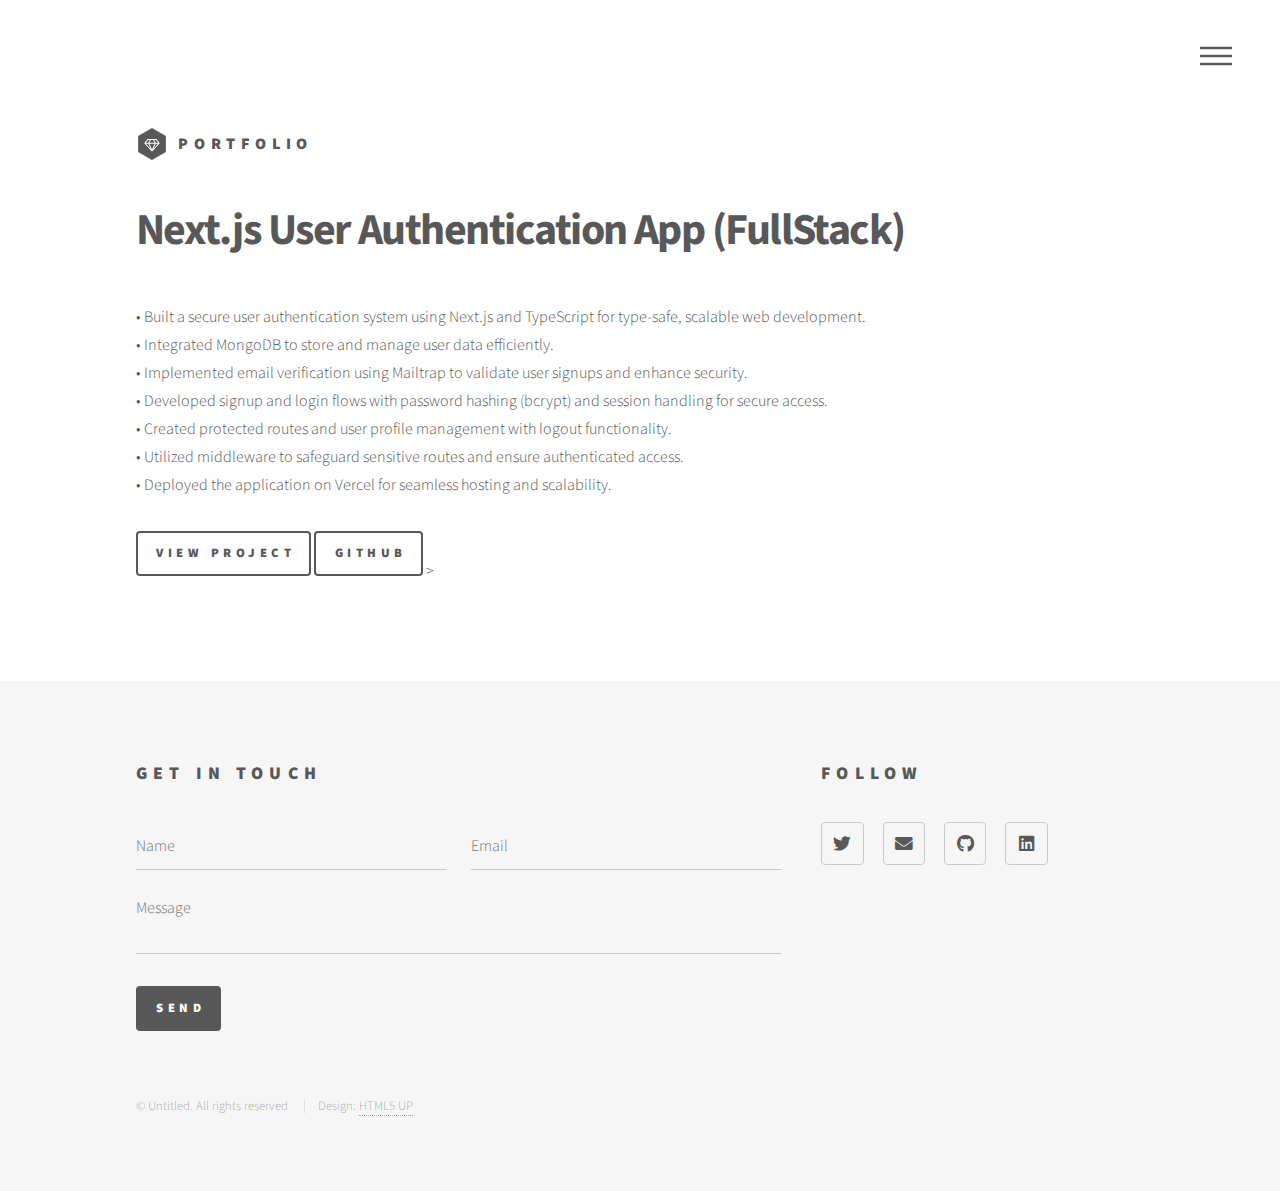
<file: nextjs-auth.html>
<!DOCTYPE html>
<!--
	Phantom by HTML5 UP
	html5up.net | @ajlkn
	Free for personal and commercial use under the CCA 3.0 license (html5up.net/license)
-->
<html>
  <head>
    <title>Aniruddha - Full Stack Developer & Data Analyst</title>
    <meta charset="utf-8" />
    <meta
      name="viewport"
      content="width=device-width, initial-scale=1, user-scalable=no"
    />
    <link rel="stylesheet" href="assets/css/main.css" />
    <noscript
      ><link rel="stylesheet" href="assets/css/noscript.css"
    /></noscript>
  </head>
  <body class="is-preload">
    <!-- Wrapper -->
    <div id="wrapper">
      <!-- Header -->
      <header id="header">
        <div class="inner">
          <!-- Logo -->
          <a href="index.html" class="logo">
            <span class="symbol"><img src="images/logo.svg" alt="" /></span
            ><span class="title">Portfolio</span>
          </a>

          <!-- Nav -->
          <nav>
            <ul>
              <li><a href="#menu">Menu</a></li>
            </ul>
          </nav>
        </div>
      </header>

      <!-- Menu -->
      <nav id="menu">
        <h2>Menu</h2>
        <ul>
          <li><a href="index.html">Home</a></li>
        </ul>
      </nav>

      <!-- Main -->
      <div id="main">
        <div class="inner">
          <h1>Next.js User Authentication App (FullStack)</h1>
          <!--	<span class="image main"><img src="" alt="" /></span>   -->
          <p class="bullet-points">
            • Built a secure user authentication system using Next.js and
            TypeScript for type-safe, scalable web development.
            <br />
            • Integrated MongoDB to store and manage user data efficiently.
            <br />
            • Implemented email verification using Mailtrap to validate user
            signups and enhance security.
            <br />
            • Developed signup and login flows with password hashing (bcrypt)
            and session handling for secure access.
            <br />
            • Created protected routes and user profile management with logout
            functionality.
            <br />
            • Utilized middleware to safeguard sensitive routes and ensure
            authenticated access.
            <br />
            • Deployed the application on Vercel for seamless hosting and
            scalability.
          </p>
          <a
            href="https://auth-nextjs-indol-one.vercel.app"
            class="button"
            target="_blank"
            >View Project</a
          >
          <a
            href="https://github.com/aniruddhathakre/Auth-Nextjs"
            class="button"
            target="_blank"
            >Github</a
          >
          >
        </div>
      </div>

      <!-- Footer -->
      <footer id="footer">
        <div class="inner">
          <section>
            <h2>Get in touch</h2>
            <form method="post" action="#">
              <div class="fields">
                <div class="field half">
                  <input type="text" name="name" id="name" placeholder="Name" />
                </div>
                <div class="field half">
                  <input
                    type="email"
                    name="email"
                    id="email"
                    placeholder="Email"
                  />
                </div>
                <div class="field">
                  <textarea
                    name="message"
                    id="message"
                    placeholder="Message"
                  ></textarea>
                </div>
              </div>
              <ul class="actions">
                <li><input type="submit" value="Send" class="primary" /></li>
              </ul>
            </form>
          </section>
          <section>
            <h2>Follow</h2>
            <ul class="icons">
              <li>
                <a
                  href="https://x.com/aniruddhthakre"
                  class="icon brands style2 fa-twitter"
                  ><span class="label">Twitter</span></a
                >
              </li>
              <li>
                <a
                  href="mailto:aniruddhathakre7@gmail.com"
                  class="icon solid style2 fa-envelope"
                  ><span class="label">Email</span></a
                >
              </li>
              <li>
                <a
                  href="https://github.com/aniruddhathakre"
                  class="icon brands style2 fa-github"
                  ><span class="label">GitHub</span></a
                >
              </li>
              <li>
                <a
                  href="https://www.linkedin.com/in/aniruddha-thakre"
                  class="icon brands style2 fa-linkedin"
                  ><span class="label">LinkedIn</span></a
                >
              </li>
            </ul>
          </section>
          <ul class="copyright">
            <li>&copy; Untitled. All rights reserved</li>
            <li>Design: <a href="http://html5up.net">HTML5 UP</a></li>
          </ul>
        </div>
      </footer>
    </div>

    <!-- Scripts -->
    <script src="assets/js/jquery.min.js"></script>
    <script src="assets/js/browser.min.js"></script>
    <script src="assets/js/breakpoints.min.js"></script>
    <script src="assets/js/util.js"></script>
    <script src="assets/js/main.js"></script>
  </body>
</html>
</file>
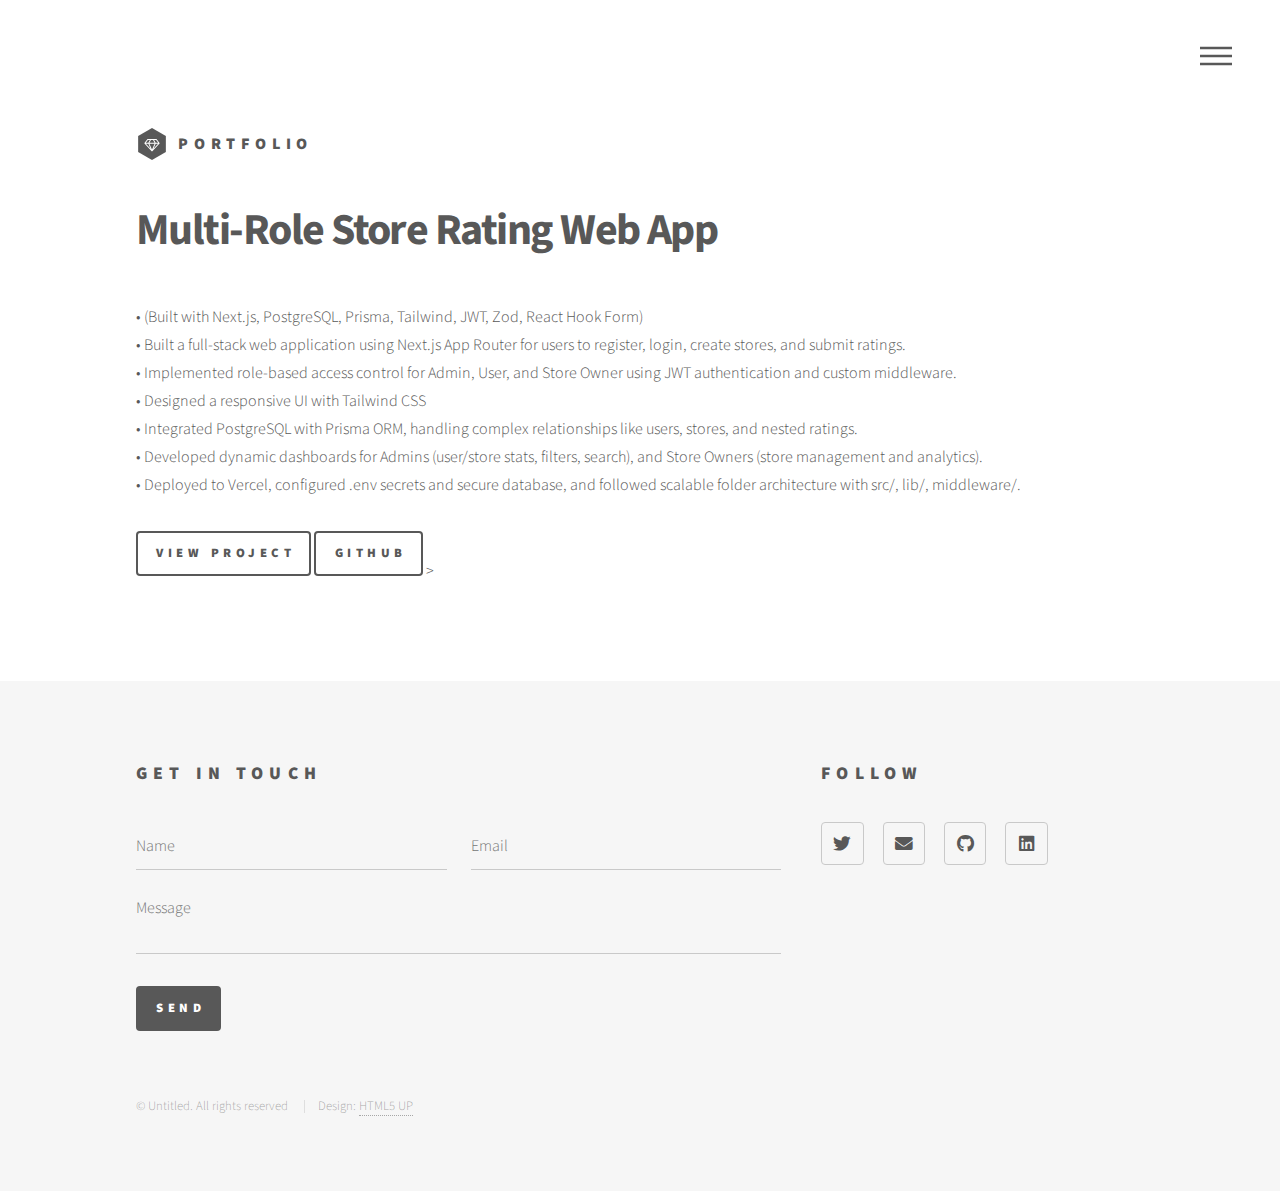
<file: user-rating.html>
<!DOCTYPE html>
<!--
	Phantom by HTML5 UP
	html5up.net | @ajlkn
	Free for personal and commercial use under the CCA 3.0 license (html5up.net/license)
-->
<html>
  <head>
    <title>Aniruddha - Full Stack Developer</title>
    <meta charset="utf-8" />
    <meta
      name="viewport"
      content="width=device-width, initial-scale=1, user-scalable=no"
    />
    <link rel="stylesheet" href="assets/css/main.css" />
    <noscript
      ><link rel="stylesheet" href="assets/css/noscript.css"
    /></noscript>
  </head>
  <body class="is-preload">
    <!-- Wrapper -->
    <div id="wrapper">
      <!-- Header -->
      <header id="header">
        <div class="inner">
          <!-- Logo -->
          <a href="index.html" class="logo">
            <span class="symbol"><img src="images/logo.svg" alt="" /></span
            ><span class="title">Portfolio</span>
          </a>

          <!-- Nav -->
          <nav>
            <ul>
              <li><a href="#menu">Menu</a></li>
            </ul>
          </nav>
        </div>
      </header>

      <!-- Menu -->
      <nav id="menu">
        <h2>Menu</h2>
        <ul>
          <li><a href="index.html">Home</a></li>
        </ul>
      </nav>

      <!-- Main -->
      <div id="main">
        <div class="inner">
          <h1>Multi-Role Store Rating Web App</h1>
          <!--	<span class="image main"><img src="" alt="" /></span>   -->
          <p class="bullet-points">
            • (Built with Next.js, PostgreSQL, Prisma, Tailwind, JWT, Zod, React
            Hook Form)
            <br />
            • Built a full-stack web application using Next.js App Router for
            users to register, login, create stores, and submit ratings.
            <br />
            • Implemented role-based access control for Admin, User, and Store
            Owner using JWT authentication and custom middleware.
            <br />
            • Designed a responsive UI with Tailwind CSS
            <br />
            • Integrated PostgreSQL with Prisma ORM, handling complex
            relationships like users, stores, and nested ratings.
            <br />
            • Developed dynamic dashboards for Admins (user/store stats,
            filters, search), and Store Owners (store management and analytics).
            <br />
            • Deployed to Vercel, configured .env secrets and secure database,
            and followed scalable folder architecture with src/, lib/,
            middleware/.
          </p>

          <a
            href="https://user-rating-ten.vercel.app/"
            class="button"
            target="_blank"
            >View Project</a
          >
          <a
            href="https://github.com/aniruddhathakre/user-rating-nextjs"
            class="button"
            target="_blank"
            >Github</a
          >
          >
        </div>
      </div>

      <!-- Footer -->
      <footer id="footer">
        <div class="inner">
          <section>
            <h2>Get in touch</h2>
            <form method="post" action="#">
              <div class="fields">
                <div class="field half">
                  <input type="text" name="name" id="name" placeholder="Name" />
                </div>
                <div class="field half">
                  <input
                    type="email"
                    name="email"
                    id="email"
                    placeholder="Email"
                  />
                </div>
                <div class="field">
                  <textarea
                    name="message"
                    id="message"
                    placeholder="Message"
                  ></textarea>
                </div>
              </div>
              <ul class="actions">
                <li><input type="submit" value="Send" class="primary" /></li>
              </ul>
            </form>
          </section>
          <section>
            <h2>Follow</h2>
            <ul class="icons">
              <li>
                <a
                  href="https://x.com/aniruddhthakre"
                  class="icon brands style2 fa-twitter"
                  ><span class="label">Twitter</span></a
                >
              </li>
              <li>
                <a
                  href="mailto:aniruddhathakre7@gmail.com"
                  class="icon solid style2 fa-envelope"
                  ><span class="label">Email</span></a
                >
              </li>
              <li>
                <a
                  href="https://github.com/aniruddhathakre"
                  class="icon brands style2 fa-github"
                  ><span class="label">GitHub</span></a
                >
              </li>
              <li>
                <a
                  href="https://www.linkedin.com/in/aniruddha-thakre"
                  class="icon brands style2 fa-linkedin"
                  ><span class="label">LinkedIn</span></a
                >
              </li>
            </ul>
          </section>
          <ul class="copyright">
            <li>&copy; Untitled. All rights reserved</li>
            <li>Design: <a href="http://html5up.net">HTML5 UP</a></li>
          </ul>
        </div>
      </footer>
    </div>

    <!-- Scripts -->
    <script src="assets/js/jquery.min.js"></script>
    <script src="assets/js/browser.min.js"></script>
    <script src="assets/js/breakpoints.min.js"></script>
    <script src="assets/js/util.js"></script>
    <script src="assets/js/main.js"></script>
  </body>
</html>
</file>
<file: assets/css/noscript.css>
/*
	Phantom by HTML5 UP
	html5up.net | @ajlkn
	Free for personal and commercial use under the CCA 3.0 license (html5up.net/license)
*/

/* Tiles */

	body.is-preload .tiles article {
		-moz-transform: none;
		-webkit-transform: none;
		-ms-transform: none;
		transform: none;
		opacity: 1;
	}
</file>
<file: assets/css/main.css>
@import url(fontawesome-all.min.css);
@import url("https://fonts.googleapis.com/css?family=Source+Sans+Pro:300,700,900");

/*
	Phantom by HTML5 UP
	html5up.net | @ajlkn
	Free for personal and commercial use under the CCA 3.0 license (html5up.net/license)
*/

html, body, div, span, applet, object,
iframe, h1, h2, h3, h4, h5, h6, p, blockquote,
pre, a, abbr, acronym, address, big, cite,
code, del, dfn, em, img, ins, kbd, q, s, samp,
small, strike, strong, sub, sup, tt, var, b,
u, i, center, dl, dt, dd, ol, ul, li, fieldset,
form, label, legend, table, caption, tbody,
tfoot, thead, tr, th, td, article, aside,
canvas, details, embed, figure, figcaption,
footer, header, hgroup, menu, nav, output, ruby,
section, summary, time, mark, audio, video {
	margin: 0;
	padding: 0;
	border: 0;
	font-size: 100%;
	font: inherit;
	vertical-align: baseline;}

article, aside, details, figcaption, figure,
footer, header, hgroup, menu, nav, section {
	display: block;}

body {
	line-height: 1;
}

ol, ul {
	list-style: none;
}

blockquote, q {
	quotes: none;
}

	blockquote:before, blockquote:after, q:before, q:after {
		content: '';
		content: none;
	}

table {
	border-collapse: collapse;
	border-spacing: 0;
}

body {
	-webkit-text-size-adjust: none;
}

mark {
	background-color: transparent;
	color: inherit;
}

input::-moz-focus-inner {
	border: 0;
	padding: 0;
}

input, select, textarea {
	-moz-appearance: none;
	-webkit-appearance: none;
	-ms-appearance: none;
	appearance: none;
}

/* Basic */

	@-ms-viewport {
		width: device-width;
	}

	body {
		-ms-overflow-style: scrollbar;
	}

	@media screen and (max-width: 480px) {

		html, body {
			min-width: 320px;
		}

	}

	html {
		box-sizing: border-box;
	}

	*, *:before, *:after {
		box-sizing: inherit;
	}

	body {
		background: #ffffff;
	}

		body.is-preload *, body.is-preload *:before, body.is-preload *:after {
			-moz-animation: none !important;
			-webkit-animation: none !important;
			-ms-animation: none !important;
			animation: none !important;
			-moz-transition: none !important;
			-webkit-transition: none !important;
			-ms-transition: none !important;
			transition: none !important;
		}

/* Type */

	body, input, select, textarea {
		color: #585858;
		font-family: "Source Sans Pro", Helvetica, sans-serif;
		font-size: 16pt;
		font-weight: 300;
		line-height: 1.75;
	}

		@media screen and (max-width: 1680px) {

			body, input, select, textarea {
				font-size: 14pt;
			}

		}

		@media screen and (max-width: 1280px) {

			body, input, select, textarea {
				font-size: 12pt;
			}

		}

	a {
		-moz-transition: border-bottom-color 0.2s ease, color 0.2s ease;
		-webkit-transition: border-bottom-color 0.2s ease, color 0.2s ease;
		-ms-transition: border-bottom-color 0.2s ease, color 0.2s ease;
		transition: border-bottom-color 0.2s ease, color 0.2s ease;
		text-decoration: none;
		color: #585858;
		border-bottom: dotted 1px rgba(88, 88, 88, 0.5);
	}

		a:hover {
			border-bottom-color: transparent;
			color: #f2849e !important;
		}

	strong, b {
		font-weight: 900;
	}

	em, i {
		font-style: italic;
	}

	p {
		margin: 0 0 2em 0;
	}

	h1 {
		font-size: 2.75em;
		font-weight: 700;
		line-height: 1.3;
		margin: 0 0 1em 0;
		letter-spacing: -0.035em;
	}

		h1 a {
			color: inherit;
		}

		@media screen and (max-width: 736px) {

			h1 {
				font-size: 2em;
				margin: 0 0 1em 0;
			}

		}

		@media screen and (max-width: 360px) {

			h1 {
				font-size: 1.75em;
			}

		}

	h2, h3, h4, h5, h6 {
		font-weight: 900;
		line-height: 1.5;
		margin: 0 0 2em 0;
		text-transform: uppercase;
		letter-spacing: 0.35em;
	}

		h2 a, h3 a, h4 a, h5 a, h6 a {
			color: inherit;
		}

	h2 {
		font-size: 1.1em;
	}

	h3 {
		font-size: 1em;
	}

	h4 {
		font-size: 0.8em;
	}

	h5 {
		font-size: 0.8em;
	}

	h6 {
		font-size: 0.8em;
	}

	@media screen and (max-width: 980px) {

		h1 br, h2 br, h3 br, h4 br, h5 br, h6 br {
			display: none;
		}

	}

	@media screen and (max-width: 736px) {

		h2 {
			font-size: 1em;
		}

		h3 {
			font-size: 0.8em;
		}

	}

	sub {
		font-size: 0.8em;
		position: relative;
		top: 0.5em;
	}

	sup {
		font-size: 0.8em;
		position: relative;
		top: -0.5em;
	}

	blockquote {
		border-left: solid 4px #c9c9c9;
		font-style: italic;
		margin: 0 0 2em 0;
		padding: 0.5em 0 0.5em 2em;
	}

	code {
		background: rgba(144, 144, 144, 0.075);
		border-radius: 4px;
		border: solid 1px #c9c9c9;
		font-family: "Courier New", monospace;
		font-size: 0.9em;
		margin: 0 0.25em;
		padding: 0.25em 0.65em;
	}

	pre {
		-webkit-overflow-scrolling: touch;
		font-family: "Courier New", monospace;
		font-size: 0.9em;
		margin: 0 0 2em 0;
	}

		pre code {
			display: block;
			line-height: 1.75;
			padding: 1em 1.5em;
			overflow-x: auto;
		}

	hr {
		border: 0;
		border-bottom: solid 1px #c9c9c9;
		margin: 2em 0;
	}

		hr.major {
			margin: 3em 0;
		}

	.align-left {
		text-align: left;
	}

	.align-center {
		text-align: center;
	}

	.align-right {
		text-align: right;
	}

/* Row */

	.row {
		display: flex;
		flex-wrap: wrap;
		box-sizing: border-box;
		align-items: stretch;
	}

		.row > * {
			box-sizing: border-box;
		}

		.row.gtr-uniform > * > :last-child {
			margin-bottom: 0;
		}

		.row.aln-left {
			justify-content: flex-start;
		}

		.row.aln-center {
			justify-content: center;
		}

		.row.aln-right {
			justify-content: flex-end;
		}

		.row.aln-top {
			align-items: flex-start;
		}

		.row.aln-middle {
			align-items: center;
		}

		.row.aln-bottom {
			align-items: flex-end;
		}

		.row > .imp {
			order: -1;
		}

		.row > .col-1 {
			width: 8.33333%;
		}

		.row > .off-1 {
			margin-left: 8.33333%;
		}

		.row > .col-2 {
			width: 16.66667%;
		}

		.row > .off-2 {
			margin-left: 16.66667%;
		}

		.row > .col-3 {
			width: 25%;
		}

		.row > .off-3 {
			margin-left: 25%;
		}

		.row > .col-4 {
			width: 33.33333%;
		}

		.row > .off-4 {
			margin-left: 33.33333%;
		}

		.row > .col-5 {
			width: 41.66667%;
		}

		.row > .off-5 {
			margin-left: 41.66667%;
		}

		.row > .col-6 {
			width: 50%;
		}

		.row > .off-6 {
			margin-left: 50%;
		}

		.row > .col-7 {
			width: 58.33333%;
		}

		.row > .off-7 {
			margin-left: 58.33333%;
		}

		.row > .col-8 {
			width: 66.66667%;
		}

		.row > .off-8 {
			margin-left: 66.66667%;
		}

		.row > .col-9 {
			width: 75%;
		}

		.row > .off-9 {
			margin-left: 75%;
		}

		.row > .col-10 {
			width: 83.33333%;
		}

		.row > .off-10 {
			margin-left: 83.33333%;
		}

		.row > .col-11 {
			width: 91.66667%;
		}

		.row > .off-11 {
			margin-left: 91.66667%;
		}

		.row > .col-12 {
			width: 100%;
		}

		.row > .off-12 {
			margin-left: 100%;
		}

		.row.gtr-0 {
			margin-top: 0;
			margin-left: 0em;
		}

			.row.gtr-0 > * {
				padding: 0 0 0 0em;
			}

			.row.gtr-0.gtr-uniform {
				margin-top: 0em;
			}

				.row.gtr-0.gtr-uniform > * {
					padding-top: 0em;
				}

		.row.gtr-25 {
			margin-top: 0;
			margin-left: -0.5em;
		}

			.row.gtr-25 > * {
				padding: 0 0 0 0.5em;
			}

			.row.gtr-25.gtr-uniform {
				margin-top: -0.5em;
			}

				.row.gtr-25.gtr-uniform > * {
					padding-top: 0.5em;
				}

		.row.gtr-50 {
			margin-top: 0;
			margin-left: -1em;
		}

			.row.gtr-50 > * {
				padding: 0 0 0 1em;
			}

			.row.gtr-50.gtr-uniform {
				margin-top: -1em;
			}

				.row.gtr-50.gtr-uniform > * {
					padding-top: 1em;
				}

		.row {
			margin-top: 0;
			margin-left: -2em;
		}

			.row > * {
				padding: 0 0 0 2em;
			}

			.row.gtr-uniform {
				margin-top: -2em;
			}

				.row.gtr-uniform > * {
					padding-top: 2em;
				}

		.row.gtr-150 {
			margin-top: 0;
			margin-left: -3em;
		}

			.row.gtr-150 > * {
				padding: 0 0 0 3em;
			}

			.row.gtr-150.gtr-uniform {
				margin-top: -3em;
			}

				.row.gtr-150.gtr-uniform > * {
					padding-top: 3em;
				}

		.row.gtr-200 {
			margin-top: 0;
			margin-left: -4em;
		}

			.row.gtr-200 > * {
				padding: 0 0 0 4em;
			}

			.row.gtr-200.gtr-uniform {
				margin-top: -4em;
			}

				.row.gtr-200.gtr-uniform > * {
					padding-top: 4em;
				}

		@media screen and (max-width: 1680px) {

			.row {
				display: flex;
				flex-wrap: wrap;
				box-sizing: border-box;
				align-items: stretch;
			}

				.row > * {
					box-sizing: border-box;
				}

				.row.gtr-uniform > * > :last-child {
					margin-bottom: 0;
				}

				.row.aln-left {
					justify-content: flex-start;
				}

				.row.aln-center {
					justify-content: center;
				}

				.row.aln-right {
					justify-content: flex-end;
				}

				.row.aln-top {
					align-items: flex-start;
				}

				.row.aln-middle {
					align-items: center;
				}

				.row.aln-bottom {
					align-items: flex-end;
				}

				.row > .imp-xlarge {
					order: -1;
				}

				.row > .col-1-xlarge {
					width: 8.33333%;
				}

				.row > .off-1-xlarge {
					margin-left: 8.33333%;
				}

				.row > .col-2-xlarge {
					width: 16.66667%;
				}

				.row > .off-2-xlarge {
					margin-left: 16.66667%;
				}

				.row > .col-3-xlarge {
					width: 25%;
				}

				.row > .off-3-xlarge {
					margin-left: 25%;
				}

				.row > .col-4-xlarge {
					width: 33.33333%;
				}

				.row > .off-4-xlarge {
					margin-left: 33.33333%;
				}

				.row > .col-5-xlarge {
					width: 41.66667%;
				}

				.row > .off-5-xlarge {
					margin-left: 41.66667%;
				}

				.row > .col-6-xlarge {
					width: 50%;
				}

				.row > .off-6-xlarge {
					margin-left: 50%;
				}

				.row > .col-7-xlarge {
					width: 58.33333%;
				}

				.row > .off-7-xlarge {
					margin-left: 58.33333%;
				}

				.row > .col-8-xlarge {
					width: 66.66667%;
				}

				.row > .off-8-xlarge {
					margin-left: 66.66667%;
				}

				.row > .col-9-xlarge {
					width: 75%;
				}

				.row > .off-9-xlarge {
					margin-left: 75%;
				}

				.row > .col-10-xlarge {
					width: 83.33333%;
				}

				.row > .off-10-xlarge {
					margin-left: 83.33333%;
				}

				.row > .col-11-xlarge {
					width: 91.66667%;
				}

				.row > .off-11-xlarge {
					margin-left: 91.66667%;
				}

				.row > .col-12-xlarge {
					width: 100%;
				}

				.row > .off-12-xlarge {
					margin-left: 100%;
				}

				.row.gtr-0 {
					margin-top: 0;
					margin-left: 0em;
				}

					.row.gtr-0 > * {
						padding: 0 0 0 0em;
					}

					.row.gtr-0.gtr-uniform {
						margin-top: 0em;
					}

						.row.gtr-0.gtr-uniform > * {
							padding-top: 0em;
						}

				.row.gtr-25 {
					margin-top: 0;
					margin-left: -0.5em;
				}

					.row.gtr-25 > * {
						padding: 0 0 0 0.5em;
					}

					.row.gtr-25.gtr-uniform {
						margin-top: -0.5em;
					}

						.row.gtr-25.gtr-uniform > * {
							padding-top: 0.5em;
						}

				.row.gtr-50 {
					margin-top: 0;
					margin-left: -1em;
				}

					.row.gtr-50 > * {
						padding: 0 0 0 1em;
					}

					.row.gtr-50.gtr-uniform {
						margin-top: -1em;
					}

						.row.gtr-50.gtr-uniform > * {
							padding-top: 1em;
						}

				.row {
					margin-top: 0;
					margin-left: -2em;
				}

					.row > * {
						padding: 0 0 0 2em;
					}

					.row.gtr-uniform {
						margin-top: -2em;
					}

						.row.gtr-uniform > * {
							padding-top: 2em;
						}

				.row.gtr-150 {
					margin-top: 0;
					margin-left: -3em;
				}

					.row.gtr-150 > * {
						padding: 0 0 0 3em;
					}

					.row.gtr-150.gtr-uniform {
						margin-top: -3em;
					}

						.row.gtr-150.gtr-uniform > * {
							padding-top: 3em;
						}

				.row.gtr-200 {
					margin-top: 0;
					margin-left: -4em;
				}

					.row.gtr-200 > * {
						padding: 0 0 0 4em;
					}

					.row.gtr-200.gtr-uniform {
						margin-top: -4em;
					}

						.row.gtr-200.gtr-uniform > * {
							padding-top: 4em;
						}

		}

		@media screen and (max-width: 1280px) {

			.row {
				display: flex;
				flex-wrap: wrap;
				box-sizing: border-box;
				align-items: stretch;
			}

				.row > * {
					box-sizing: border-box;
				}

				.row.gtr-uniform > * > :last-child {
					margin-bottom: 0;
				}

				.row.aln-left {
					justify-content: flex-start;
				}

				.row.aln-center {
					justify-content: center;
				}

				.row.aln-right {
					justify-content: flex-end;
				}

				.row.aln-top {
					align-items: flex-start;
				}

				.row.aln-middle {
					align-items: center;
				}

				.row.aln-bottom {
					align-items: flex-end;
				}

				.row > .imp-large {
					order: -1;
				}

				.row > .col-1-large {
					width: 8.33333%;
				}

				.row > .off-1-large {
					margin-left: 8.33333%;
				}

				.row > .col-2-large {
					width: 16.66667%;
				}

				.row > .off-2-large {
					margin-left: 16.66667%;
				}

				.row > .col-3-large {
					width: 25%;
				}

				.row > .off-3-large {
					margin-left: 25%;
				}

				.row > .col-4-large {
					width: 33.33333%;
				}

				.row > .off-4-large {
					margin-left: 33.33333%;
				}

				.row > .col-5-large {
					width: 41.66667%;
				}

				.row > .off-5-large {
					margin-left: 41.66667%;
				}

				.row > .col-6-large {
					width: 50%;
				}

				.row > .off-6-large {
					margin-left: 50%;
				}

				.row > .col-7-large {
					width: 58.33333%;
				}

				.row > .off-7-large {
					margin-left: 58.33333%;
				}

				.row > .col-8-large {
					width: 66.66667%;
				}

				.row > .off-8-large {
					margin-left: 66.66667%;
				}

				.row > .col-9-large {
					width: 75%;
				}

				.row > .off-9-large {
					margin-left: 75%;
				}

				.row > .col-10-large {
					width: 83.33333%;
				}

				.row > .off-10-large {
					margin-left: 83.33333%;
				}

				.row > .col-11-large {
					width: 91.66667%;
				}

				.row > .off-11-large {
					margin-left: 91.66667%;
				}

				.row > .col-12-large {
					width: 100%;
				}

				.row > .off-12-large {
					margin-left: 100%;
				}

				.row.gtr-0 {
					margin-top: 0;
					margin-left: 0em;
				}

					.row.gtr-0 > * {
						padding: 0 0 0 0em;
					}

					.row.gtr-0.gtr-uniform {
						margin-top: 0em;
					}

						.row.gtr-0.gtr-uniform > * {
							padding-top: 0em;
						}

				.row.gtr-25 {
					margin-top: 0;
					margin-left: -0.5em;
				}

					.row.gtr-25 > * {
						padding: 0 0 0 0.5em;
					}

					.row.gtr-25.gtr-uniform {
						margin-top: -0.5em;
					}

						.row.gtr-25.gtr-uniform > * {
							padding-top: 0.5em;
						}

				.row.gtr-50 {
					margin-top: 0;
					margin-left: -1em;
				}

					.row.gtr-50 > * {
						padding: 0 0 0 1em;
					}

					.row.gtr-50.gtr-uniform {
						margin-top: -1em;
					}

						.row.gtr-50.gtr-uniform > * {
							padding-top: 1em;
						}

				.row {
					margin-top: 0;
					margin-left: -2em;
				}

					.row > * {
						padding: 0 0 0 2em;
					}

					.row.gtr-uniform {
						margin-top: -2em;
					}

						.row.gtr-uniform > * {
							padding-top: 2em;
						}

				.row.gtr-150 {
					margin-top: 0;
					margin-left: -3em;
				}

					.row.gtr-150 > * {
						padding: 0 0 0 3em;
					}

					.row.gtr-150.gtr-uniform {
						margin-top: -3em;
					}

						.row.gtr-150.gtr-uniform > * {
							padding-top: 3em;
						}

				.row.gtr-200 {
					margin-top: 0;
					margin-left: -4em;
				}

					.row.gtr-200 > * {
						padding: 0 0 0 4em;
					}

					.row.gtr-200.gtr-uniform {
						margin-top: -4em;
					}

						.row.gtr-200.gtr-uniform > * {
							padding-top: 4em;
						}

		}

		@media screen and (max-width: 980px) {

			.row {
				display: flex;
				flex-wrap: wrap;
				box-sizing: border-box;
				align-items: stretch;
			}

				.row > * {
					box-sizing: border-box;
				}

				.row.gtr-uniform > * > :last-child {
					margin-bottom: 0;
				}

				.row.aln-left {
					justify-content: flex-start;
				}

				.row.aln-center {
					justify-content: center;
				}

				.row.aln-right {
					justify-content: flex-end;
				}

				.row.aln-top {
					align-items: flex-start;
				}

				.row.aln-middle {
					align-items: center;
				}

				.row.aln-bottom {
					align-items: flex-end;
				}

				.row > .imp-medium {
					order: -1;
				}

				.row > .col-1-medium {
					width: 8.33333%;
				}

				.row > .off-1-medium {
					margin-left: 8.33333%;
				}

				.row > .col-2-medium {
					width: 16.66667%;
				}

				.row > .off-2-medium {
					margin-left: 16.66667%;
				}

				.row > .col-3-medium {
					width: 25%;
				}

				.row > .off-3-medium {
					margin-left: 25%;
				}

				.row > .col-4-medium {
					width: 33.33333%;
				}

				.row > .off-4-medium {
					margin-left: 33.33333%;
				}

				.row > .col-5-medium {
					width: 41.66667%;
				}

				.row > .off-5-medium {
					margin-left: 41.66667%;
				}

				.row > .col-6-medium {
					width: 50%;
				}

				.row > .off-6-medium {
					margin-left: 50%;
				}

				.row > .col-7-medium {
					width: 58.33333%;
				}

				.row > .off-7-medium {
					margin-left: 58.33333%;
				}

				.row > .col-8-medium {
					width: 66.66667%;
				}

				.row > .off-8-medium {
					margin-left: 66.66667%;
				}

				.row > .col-9-medium {
					width: 75%;
				}

				.row > .off-9-medium {
					margin-left: 75%;
				}

				.row > .col-10-medium {
					width: 83.33333%;
				}

				.row > .off-10-medium {
					margin-left: 83.33333%;
				}

				.row > .col-11-medium {
					width: 91.66667%;
				}

				.row > .off-11-medium {
					margin-left: 91.66667%;
				}

				.row > .col-12-medium {
					width: 100%;
				}

				.row > .off-12-medium {
					margin-left: 100%;
				}

				.row.gtr-0 {
					margin-top: 0;
					margin-left: 0em;
				}

					.row.gtr-0 > * {
						padding: 0 0 0 0em;
					}

					.row.gtr-0.gtr-uniform {
						margin-top: 0em;
					}

						.row.gtr-0.gtr-uniform > * {
							padding-top: 0em;
						}

				.row.gtr-25 {
					margin-top: 0;
					margin-left: -0.375em;
				}

					.row.gtr-25 > * {
						padding: 0 0 0 0.375em;
					}

					.row.gtr-25.gtr-uniform {
						margin-top: -0.375em;
					}

						.row.gtr-25.gtr-uniform > * {
							padding-top: 0.375em;
						}

				.row.gtr-50 {
					margin-top: 0;
					margin-left: -0.75em;
				}

					.row.gtr-50 > * {
						padding: 0 0 0 0.75em;
					}

					.row.gtr-50.gtr-uniform {
						margin-top: -0.75em;
					}

						.row.gtr-50.gtr-uniform > * {
							padding-top: 0.75em;
						}

				.row {
					margin-top: 0;
					margin-left: -1.5em;
				}

					.row > * {
						padding: 0 0 0 1.5em;
					}

					.row.gtr-uniform {
						margin-top: -1.5em;
					}

						.row.gtr-uniform > * {
							padding-top: 1.5em;
						}

				.row.gtr-150 {
					margin-top: 0;
					margin-left: -2.25em;
				}

					.row.gtr-150 > * {
						padding: 0 0 0 2.25em;
					}

					.row.gtr-150.gtr-uniform {
						margin-top: -2.25em;
					}

						.row.gtr-150.gtr-uniform > * {
							padding-top: 2.25em;
						}

				.row.gtr-200 {
					margin-top: 0;
					margin-left: -3em;
				}

					.row.gtr-200 > * {
						padding: 0 0 0 3em;
					}

					.row.gtr-200.gtr-uniform {
						margin-top: -3em;
					}

						.row.gtr-200.gtr-uniform > * {
							padding-top: 3em;
						}

		}

		@media screen and (max-width: 736px) {

			.row {
				display: flex;
				flex-wrap: wrap;
				box-sizing: border-box;
				align-items: stretch;
			}

				.row > * {
					box-sizing: border-box;
				}

				.row.gtr-uniform > * > :last-child {
					margin-bottom: 0;
				}

				.row.aln-left {
					justify-content: flex-start;
				}

				.row.aln-center {
					justify-content: center;
				}

				.row.aln-right {
					justify-content: flex-end;
				}

				.row.aln-top {
					align-items: flex-start;
				}

				.row.aln-middle {
					align-items: center;
				}

				.row.aln-bottom {
					align-items: flex-end;
				}

				.row > .imp-small {
					order: -1;
				}

				.row > .col-1-small {
					width: 8.33333%;
				}

				.row > .off-1-small {
					margin-left: 8.33333%;
				}

				.row > .col-2-small {
					width: 16.66667%;
				}

				.row > .off-2-small {
					margin-left: 16.66667%;
				}

				.row > .col-3-small {
					width: 25%;
				}

				.row > .off-3-small {
					margin-left: 25%;
				}

				.row > .col-4-small {
					width: 33.33333%;
				}

				.row > .off-4-small {
					margin-left: 33.33333%;
				}

				.row > .col-5-small {
					width: 41.66667%;
				}

				.row > .off-5-small {
					margin-left: 41.66667%;
				}

				.row > .col-6-small {
					width: 50%;
				}

				.row > .off-6-small {
					margin-left: 50%;
				}

				.row > .col-7-small {
					width: 58.33333%;
				}

				.row > .off-7-small {
					margin-left: 58.33333%;
				}

				.row > .col-8-small {
					width: 66.66667%;
				}

				.row > .off-8-small {
					margin-left: 66.66667%;
				}

				.row > .col-9-small {
					width: 75%;
				}

				.row > .off-9-small {
					margin-left: 75%;
				}

				.row > .col-10-small {
					width: 83.33333%;
				}

				.row > .off-10-small {
					margin-left: 83.33333%;
				}

				.row > .col-11-small {
					width: 91.66667%;
				}

				.row > .off-11-small {
					margin-left: 91.66667%;
				}

				.row > .col-12-small {
					width: 100%;
				}

				.row > .off-12-small {
					margin-left: 100%;
				}

				.row.gtr-0 {
					margin-top: 0;
					margin-left: 0em;
				}

					.row.gtr-0 > * {
						padding: 0 0 0 0em;
					}

					.row.gtr-0.gtr-uniform {
						margin-top: 0em;
					}

						.row.gtr-0.gtr-uniform > * {
							padding-top: 0em;
						}

				.row.gtr-25 {
					margin-top: 0;
					margin-left: -0.25em;
				}

					.row.gtr-25 > * {
						padding: 0 0 0 0.25em;
					}

					.row.gtr-25.gtr-uniform {
						margin-top: -0.25em;
					}

						.row.gtr-25.gtr-uniform > * {
							padding-top: 0.25em;
						}

				.row.gtr-50 {
					margin-top: 0;
					margin-left: -0.5em;
				}

					.row.gtr-50 > * {
						padding: 0 0 0 0.5em;
					}

					.row.gtr-50.gtr-uniform {
						margin-top: -0.5em;
					}

						.row.gtr-50.gtr-uniform > * {
							padding-top: 0.5em;
						}

				.row {
					margin-top: 0;
					margin-left: -1em;
				}

					.row > * {
						padding: 0 0 0 1em;
					}

					.row.gtr-uniform {
						margin-top: -1em;
					}

						.row.gtr-uniform > * {
							padding-top: 1em;
						}

				.row.gtr-150 {
					margin-top: 0;
					margin-left: -1.5em;
				}

					.row.gtr-150 > * {
						padding: 0 0 0 1.5em;
					}

					.row.gtr-150.gtr-uniform {
						margin-top: -1.5em;
					}

						.row.gtr-150.gtr-uniform > * {
							padding-top: 1.5em;
						}

				.row.gtr-200 {
					margin-top: 0;
					margin-left: -2em;
				}

					.row.gtr-200 > * {
						padding: 0 0 0 2em;
					}

					.row.gtr-200.gtr-uniform {
						margin-top: -2em;
					}

						.row.gtr-200.gtr-uniform > * {
							padding-top: 2em;
						}

		}

		@media screen and (max-width: 480px) {

			.row {
				display: flex;
				flex-wrap: wrap;
				box-sizing: border-box;
				align-items: stretch;
			}

				.row > * {
					box-sizing: border-box;
				}

				.row.gtr-uniform > * > :last-child {
					margin-bottom: 0;
				}

				.row.aln-left {
					justify-content: flex-start;
				}

				.row.aln-center {
					justify-content: center;
				}

				.row.aln-right {
					justify-content: flex-end;
				}

				.row.aln-top {
					align-items: flex-start;
				}

				.row.aln-middle {
					align-items: center;
				}

				.row.aln-bottom {
					align-items: flex-end;
				}

				.row > .imp-xsmall {
					order: -1;
				}

				.row > .col-1-xsmall {
					width: 8.33333%;
				}

				.row > .off-1-xsmall {
					margin-left: 8.33333%;
				}

				.row > .col-2-xsmall {
					width: 16.66667%;
				}

				.row > .off-2-xsmall {
					margin-left: 16.66667%;
				}

				.row > .col-3-xsmall {
					width: 25%;
				}

				.row > .off-3-xsmall {
					margin-left: 25%;
				}

				.row > .col-4-xsmall {
					width: 33.33333%;
				}

				.row > .off-4-xsmall {
					margin-left: 33.33333%;
				}

				.row > .col-5-xsmall {
					width: 41.66667%;
				}

				.row > .off-5-xsmall {
					margin-left: 41.66667%;
				}

				.row > .col-6-xsmall {
					width: 50%;
				}

				.row > .off-6-xsmall {
					margin-left: 50%;
				}

				.row > .col-7-xsmall {
					width: 58.33333%;
				}

				.row > .off-7-xsmall {
					margin-left: 58.33333%;
				}

				.row > .col-8-xsmall {
					width: 66.66667%;
				}

				.row > .off-8-xsmall {
					margin-left: 66.66667%;
				}

				.row > .col-9-xsmall {
					width: 75%;
				}

				.row > .off-9-xsmall {
					margin-left: 75%;
				}

				.row > .col-10-xsmall {
					width: 83.33333%;
				}

				.row > .off-10-xsmall {
					margin-left: 83.33333%;
				}

				.row > .col-11-xsmall {
					width: 91.66667%;
				}

				.row > .off-11-xsmall {
					margin-left: 91.66667%;
				}

				.row > .col-12-xsmall {
					width: 100%;
				}

				.row > .off-12-xsmall {
					margin-left: 100%;
				}

				.row.gtr-0 {
					margin-top: 0;
					margin-left: 0em;
				}

					.row.gtr-0 > * {
						padding: 0 0 0 0em;
					}

					.row.gtr-0.gtr-uniform {
						margin-top: 0em;
					}

						.row.gtr-0.gtr-uniform > * {
							padding-top: 0em;
						}

				.row.gtr-25 {
					margin-top: 0;
					margin-left: -0.25em;
				}

					.row.gtr-25 > * {
						padding: 0 0 0 0.25em;
					}

					.row.gtr-25.gtr-uniform {
						margin-top: -0.25em;
					}

						.row.gtr-25.gtr-uniform > * {
							padding-top: 0.25em;
						}

				.row.gtr-50 {
					margin-top: 0;
					margin-left: -0.5em;
				}

					.row.gtr-50 > * {
						padding: 0 0 0 0.5em;
					}

					.row.gtr-50.gtr-uniform {
						margin-top: -0.5em;
					}

						.row.gtr-50.gtr-uniform > * {
							padding-top: 0.5em;
						}

				.row {
					margin-top: 0;
					margin-left: -1em;
				}

					.row > * {
						padding: 0 0 0 1em;
					}

					.row.gtr-uniform {
						margin-top: -1em;
					}

						.row.gtr-uniform > * {
							padding-top: 1em;
						}

				.row.gtr-150 {
					margin-top: 0;
					margin-left: -1.5em;
				}

					.row.gtr-150 > * {
						padding: 0 0 0 1.5em;
					}

					.row.gtr-150.gtr-uniform {
						margin-top: -1.5em;
					}

						.row.gtr-150.gtr-uniform > * {
							padding-top: 1.5em;
						}

				.row.gtr-200 {
					margin-top: 0;
					margin-left: -2em;
				}

					.row.gtr-200 > * {
						padding: 0 0 0 2em;
					}

					.row.gtr-200.gtr-uniform {
						margin-top: -2em;
					}

						.row.gtr-200.gtr-uniform > * {
							padding-top: 2em;
						}

		}

/* Section/Article */

	section.special, article.special {
		text-align: center;
	}

	header p {
		margin-top: -1em;
	}

	@media screen and (max-width: 736px) {

		header p {
			margin-top: 0;
		}

	}

/* Icon */

	.icon {
		text-decoration: none;
		border-bottom: none;
		position: relative;
	}

		.icon:before {
			-moz-osx-font-smoothing: grayscale;
			-webkit-font-smoothing: antialiased;
			display: inline-block;
			font-style: normal;
			font-variant: normal;
			text-rendering: auto;
			line-height: 1;
			text-transform: none !important;
			font-family: 'Font Awesome 5 Free';
			font-weight: 400;
		}

		.icon > .label {
			display: none;
		}

		.icon:before {
			line-height: inherit;
		}

		.icon.solid:before {
			font-weight: 900;
		}

		.icon.brands:before {
			font-family: 'Font Awesome 5 Brands';
		}

		.icon.style2 {
			-moz-transition: background-color 0.2s ease-in-out, color 0.2s ease-in-out, border-color 0.2s ease-in-out;
			-webkit-transition: background-color 0.2s ease-in-out, color 0.2s ease-in-out, border-color 0.2s ease-in-out;
			-ms-transition: background-color 0.2s ease-in-out, color 0.2s ease-in-out, border-color 0.2s ease-in-out;
			transition: background-color 0.2s ease-in-out, color 0.2s ease-in-out, border-color 0.2s ease-in-out;
			background-color: transparent;
			border: solid 1px #c9c9c9;
			border-radius: 4px;
			width: 2.65em;
			height: 2.65em;
			display: inline-block;
			text-align: center;
			line-height: 2.65em;
			color: inherit;
		}

			.icon.style2:before {
				font-size: 1.1em;
			}

			.icon.style2:hover {
				color: #f2849e;
				border-color: #f2849e;
			}

			.icon.style2:active {
				background-color: rgba(242, 132, 158, 0.1);
			}

/* List */

	ol {
		list-style: decimal;
		margin: 0 0 2em 0;
		padding-left: 1.25em;
	}

		ol li {
			padding-left: 0.25em;
		}

	ul {
		list-style: disc;
		margin: 0 0 2em 0;
		padding-left: 1em;
	}

		ul li {
			padding-left: 0.5em;
		}

		ul.alt {
			list-style: none;
			padding-left: 0;
		}

			ul.alt li {
				border-top: solid 1px #c9c9c9;
				padding: 0.5em 0;
			}

				ul.alt li:first-child {
					border-top: 0;
					padding-top: 0;
				}

	dl {
		margin: 0 0 2em 0;
	}

		dl dt {
			display: block;
			font-weight: 900;
			margin: 0 0 1em 0;
		}

		dl dd {
			margin-left: 2em;
		}

/* Actions */

	ul.actions {
		display: -moz-flex;
		display: -webkit-flex;
		display: -ms-flex;
		display: flex;
		cursor: default;
		list-style: none;
		margin-left: -1em;
		padding-left: 0;
	}

		ul.actions li {
			padding: 0 0 0 1em;
			vertical-align: middle;
		}

		ul.actions.special {
			-moz-justify-content: center;
			-webkit-justify-content: center;
			-ms-justify-content: center;
			justify-content: center;
			width: 100%;
			margin-left: 0;
		}

			ul.actions.special li:first-child {
				padding-left: 0;
			}

		ul.actions.stacked {
			-moz-flex-direction: column;
			-webkit-flex-direction: column;
			-ms-flex-direction: column;
			flex-direction: column;
			margin-left: 0;
		}

			ul.actions.stacked li {
				padding: 1.3em 0 0 0;
			}

				ul.actions.stacked li:first-child {
					padding-top: 0;
				}

		ul.actions.fit {
			width: calc(100% + 1em);
		}

			ul.actions.fit li {
				-moz-flex-grow: 1;
				-webkit-flex-grow: 1;
				-ms-flex-grow: 1;
				flex-grow: 1;
				-moz-flex-shrink: 1;
				-webkit-flex-shrink: 1;
				-ms-flex-shrink: 1;
				flex-shrink: 1;
				width: 100%;
			}

				ul.actions.fit li > * {
					width: 100%;
				}

			ul.actions.fit.stacked {
				width: 100%;
			}

		@media screen and (max-width: 480px) {

			ul.actions:not(.fixed) {
				-moz-flex-direction: column;
				-webkit-flex-direction: column;
				-ms-flex-direction: column;
				flex-direction: column;
				margin-left: 0;
				width: 100% !important;
			}

				ul.actions:not(.fixed) li {
					-moz-flex-grow: 1;
					-webkit-flex-grow: 1;
					-ms-flex-grow: 1;
					flex-grow: 1;
					-moz-flex-shrink: 1;
					-webkit-flex-shrink: 1;
					-ms-flex-shrink: 1;
					flex-shrink: 1;
					padding: 1em 0 0 0;
					text-align: center;
					width: 100%;
				}

					ul.actions:not(.fixed) li > * {
						width: 100%;
					}

					ul.actions:not(.fixed) li:first-child {
						padding-top: 0;
					}

					ul.actions:not(.fixed) li input[type="submit"],
					ul.actions:not(.fixed) li input[type="reset"],
					ul.actions:not(.fixed) li input[type="button"],
					ul.actions:not(.fixed) li button,
					ul.actions:not(.fixed) li .button {
						width: 100%;
					}

						ul.actions:not(.fixed) li input[type="submit"].icon:before,
						ul.actions:not(.fixed) li input[type="reset"].icon:before,
						ul.actions:not(.fixed) li input[type="button"].icon:before,
						ul.actions:not(.fixed) li button.icon:before,
						ul.actions:not(.fixed) li .button.icon:before {
							margin-left: -0.5rem;
						}

		}

/* Icons */

	ul.icons {
		cursor: default;
		list-style: none;
		padding-left: 0;
		margin: -1em 0 2em -1em;
	}

		ul.icons li {
			display: inline-block;
			padding: 1em 0 0 1em;
		}

/* Form */

	form {
		margin: 0 0 2em 0;
		overflow-x: hidden;
	}

		form > :last-child {
			margin-bottom: 0;
		}

		form > .fields {
			display: -moz-flex;
			display: -webkit-flex;
			display: -ms-flex;
			display: flex;
			-moz-flex-wrap: wrap;
			-webkit-flex-wrap: wrap;
			-ms-flex-wrap: wrap;
			flex-wrap: wrap;
			width: calc(100% + 3em);
			margin: -1.5em 0 2em -1.5em;
		}

			form > .fields > .field {
				-moz-flex-grow: 0;
				-webkit-flex-grow: 0;
				-ms-flex-grow: 0;
				flex-grow: 0;
				-moz-flex-shrink: 0;
				-webkit-flex-shrink: 0;
				-ms-flex-shrink: 0;
				flex-shrink: 0;
				padding: 1.5em 0 0 1.5em;
				width: calc(100% - 1.5em);
			}

				form > .fields > .field.half {
					width: calc(50% - 0.75em);
				}

				form > .fields > .field.third {
					width: calc(100%/3 - 0.5em);
				}

				form > .fields > .field.quarter {
					width: calc(25% - 0.375em);
				}

		@media screen and (max-width: 480px) {

			form > .fields {
				width: calc(100% + 3em);
				margin: -1.5em 0 2em -1.5em;
			}

				form > .fields > .field {
					padding: 1.5em 0 0 1.5em;
					width: calc(100% - 1.5em);
				}

					form > .fields > .field.half {
						width: calc(100% - 1.5em);
					}

					form > .fields > .field.third {
						width: calc(100% - 1.5em);
					}

					form > .fields > .field.quarter {
						width: calc(100% - 1.5em);
					}

		}

	label {
		display: block;
		font-size: 0.9em;
		font-weight: 900;
		margin: 0 0 1em 0;
	}

	input[type="text"],
	input[type="password"],
	input[type="email"],
	input[type="tel"],
	select,
	textarea {
		-moz-appearance: none;
		-webkit-appearance: none;
		-ms-appearance: none;
		appearance: none;
		background-color: transparent;
		border: none;
		border-radius: 0;
		border-bottom: solid 1px #c9c9c9;
		color: inherit;
		display: block;
		outline: 0;
		padding: 0;
		text-decoration: none;
		width: 100%;
	}

		input[type="text"]:invalid,
		input[type="password"]:invalid,
		input[type="email"]:invalid,
		input[type="tel"]:invalid,
		select:invalid,
		textarea:invalid {
			box-shadow: none;
		}

		input[type="text"]:focus,
		input[type="password"]:focus,
		input[type="email"]:focus,
		input[type="tel"]:focus,
		select:focus,
		textarea:focus {
			border-bottom-color: #f2849e;
			box-shadow: inset 0 -1px 0 0 #f2849e;
		}

	select {
		background-image: url("data:image/svg+xml;charset=utf8,%3Csvg xmlns='http://www.w3.org/2000/svg' width='40' height='40' preserveAspectRatio='none' viewBox='0 0 40 40'%3E%3Cpath d='M9.4,12.3l10.4,10.4l10.4-10.4c0.2-0.2,0.5-0.4,0.9-0.4c0.3,0,0.6,0.1,0.9,0.4l3.3,3.3c0.2,0.2,0.4,0.5,0.4,0.9 c0,0.4-0.1,0.6-0.4,0.9L20.7,31.9c-0.2,0.2-0.5,0.4-0.9,0.4c-0.3,0-0.6-0.1-0.9-0.4L4.3,17.3c-0.2-0.2-0.4-0.5-0.4-0.9 c0-0.4,0.1-0.6,0.4-0.9l3.3-3.3c0.2-0.2,0.5-0.4,0.9-0.4S9.1,12.1,9.4,12.3z' fill='%23c9c9c9' /%3E%3C/svg%3E");
		background-size: 1.25rem;
		background-repeat: no-repeat;
		background-position: calc(100% - 1rem) center;
		height: 3em;
		padding-right: 3em;
		text-overflow: ellipsis;
	}

		select option {
			background: #ffffff;
		}

		select:focus::-ms-value {
			background-color: transparent;
		}

		select::-ms-expand {
			display: none;
		}

	input[type="text"],
	input[type="password"],
	input[type="email"],
	select {
		height: 3em;
	}

	textarea {
		padding: 0;
		min-height: 3.75em;
	}

	input[type="checkbox"],
	input[type="radio"] {
		-moz-appearance: none;
		-webkit-appearance: none;
		-ms-appearance: none;
		appearance: none;
		display: block;
		float: left;
		margin-right: -2em;
		opacity: 0;
		width: 1em;
		z-index: -1;
	}

		input[type="checkbox"] + label,
		input[type="radio"] + label {
			text-decoration: none;
			color: #585858;
			cursor: pointer;
			display: inline-block;
			font-size: 1em;
			font-weight: 300;
			padding-left: 2.55em;
			padding-right: 0.75em;
			position: relative;
		}

			input[type="checkbox"] + label:before,
			input[type="radio"] + label:before {
				-moz-osx-font-smoothing: grayscale;
				-webkit-font-smoothing: antialiased;
				display: inline-block;
				font-style: normal;
				font-variant: normal;
				text-rendering: auto;
				line-height: 1;
				text-transform: none !important;
				font-family: 'Font Awesome 5 Free';
				font-weight: 900;
			}

			input[type="checkbox"] + label:before,
			input[type="radio"] + label:before {
				border-radius: 4px;
				border: solid 1px #c9c9c9;
				content: '';
				display: inline-block;
				font-size: 0.8em;
				height: 2.25em;
				left: 0;
				line-height: 2.25em;
				position: absolute;
				text-align: center;
				top: 0;
				width: 2.25em;
			}

		input[type="checkbox"]:checked + label:before,
		input[type="radio"]:checked + label:before {
			background: #585858;
			border-color: #585858;
			color: #ffffff;
			content: '\f00c';
		}

		input[type="checkbox"]:focus + label:before,
		input[type="radio"]:focus + label:before {
			border-color: #f2849e;
			box-shadow: 0 0 0 1px #f2849e;
		}

	input[type="checkbox"] + label:before {
		border-radius: 4px;
	}

	input[type="radio"] + label:before {
		border-radius: 100%;
	}

/* Box */

	.box {
		border-radius: 4px;
		border: solid 1px #c9c9c9;
		margin-bottom: 2em;
		padding: 1.5em;
	}

		.box > :last-child,
		.box > :last-child > :last-child,
		.box > :last-child > :last-child > :last-child {
			margin-bottom: 0;
		}

		.box.alt {
			border: 0;
			border-radius: 0;
			padding: 0;
		}

/* Image */

	.image {
		border-radius: 4px;
		border: 0;
		display: inline-block;
		position: relative;
	}

		.image img {
			border-radius: 4px;
			display: block;
		}

		.image.left, .image.right {
			max-width: 40%;
		}

			.image.left img, .image.right img {
				width: 100%;
			}

		.image.left {
			float: left;
			padding: 0 1.5em 1em 0;
			top: 0.25em;
		}

		.image.right {
			float: right;
			padding: 0 0 1em 1.5em;
			top: 0.25em;
		}

		.image.fit {
			display: block;
			margin: 0 0 2em 0;
			width: 100%;
		}

			.image.fit img {
				width: 100%;
			}

		.image.main {
			display: block;
			margin: 0 0 3em 0;
			width: 100%;
		}

			.image.main img {
				width: 100%;
			}

			@media screen and (max-width: 736px) {

				.image.main {
					margin: 0 0 2em 0;
				}

			}

/* Table */

	.table-wrapper {
		-webkit-overflow-scrolling: touch;
		overflow-x: auto;
	}

	table {
		margin: 0 0 2em 0;
		width: 100%;
	}

		table tbody tr {
			border: solid 1px #c9c9c9;
			border-left: 0;
			border-right: 0;
		}

			table tbody tr:nth-child(2n + 1) {
				background-color: rgba(144, 144, 144, 0.075);
			}

		table td {
			padding: 0.75em 0.75em;
		}

		table th {
			font-size: 0.9em;
			font-weight: 900;
			padding: 0 0.75em 0.75em 0.75em;
			text-align: left;
		}

		table thead {
			border-bottom: solid 2px #c9c9c9;
		}

		table tfoot {
			border-top: solid 2px #c9c9c9;
		}

		table.alt {
			border-collapse: separate;
		}

			table.alt tbody tr td {
				border: solid 1px #c9c9c9;
				border-left-width: 0;
				border-top-width: 0;
			}

				table.alt tbody tr td:first-child {
					border-left-width: 1px;
				}

			table.alt tbody tr:first-child td {
				border-top-width: 1px;
			}

			table.alt thead {
				border-bottom: 0;
			}

			table.alt tfoot {
				border-top: 0;
			}

/* Button */

	input[type="submit"],
	input[type="reset"],
	input[type="button"],
	button,
	.button {
		-moz-appearance: none;
		-webkit-appearance: none;
		-ms-appearance: none;
		appearance: none;
		-moz-transition: background-color 0.2s ease-in-out, color 0.2s ease-in-out, box-shadow 0.2s ease-in-out;
		-webkit-transition: background-color 0.2s ease-in-out, color 0.2s ease-in-out, box-shadow 0.2s ease-in-out;
		-ms-transition: background-color 0.2s ease-in-out, color 0.2s ease-in-out, box-shadow 0.2s ease-in-out;
		transition: background-color 0.2s ease-in-out, color 0.2s ease-in-out, box-shadow 0.2s ease-in-out;
		background-color: transparent;
		border-radius: 4px;
		border: 0;
		box-shadow: inset 0 0 0 2px #585858;
		color: #585858 !important;
		cursor: pointer;
		display: inline-block;
		font-size: 0.8em;
		font-weight: 900;
		height: 3.5em;
		letter-spacing: 0.35em;
		line-height: 3.45em;
		overflow: hidden;
		padding: 0 1.25em 0 1.6em;
		text-align: center;
		text-decoration: none;
		text-overflow: ellipsis;
		text-transform: uppercase;
		white-space: nowrap;
	}

		input[type="submit"].icon:before,
		input[type="reset"].icon:before,
		input[type="button"].icon:before,
		button.icon:before,
		.button.icon:before {
			margin-right: 0.5em;
		}

		input[type="submit"].fit,
		input[type="reset"].fit,
		input[type="button"].fit,
		button.fit,
		.button.fit {
			width: 100%;
		}

		input[type="submit"]:hover,
		input[type="reset"]:hover,
		input[type="button"]:hover,
		button:hover,
		.button:hover {
			color: #f2849e !important;
			box-shadow: inset 0 0 0 2px #f2849e;
		}

		input[type="submit"]:active,
		input[type="reset"]:active,
		input[type="button"]:active,
		button:active,
		.button:active {
			background-color: rgba(242, 132, 158, 0.1);
		}

		input[type="submit"].small,
		input[type="reset"].small,
		input[type="button"].small,
		button.small,
		.button.small {
			font-size: 0.6em;
		}

		input[type="submit"].large,
		input[type="reset"].large,
		input[type="button"].large,
		button.large,
		.button.large {
			font-size: 1em;
		}

		input[type="submit"].primary,
		input[type="reset"].primary,
		input[type="button"].primary,
		button.primary,
		.button.primary {
			box-shadow: none;
			background-color: #585858;
			color: #ffffff !important;
		}

			input[type="submit"].primary:hover,
			input[type="reset"].primary:hover,
			input[type="button"].primary:hover,
			button.primary:hover,
			.button.primary:hover {
				background-color: #f2849e;
			}

			input[type="submit"].primary:active,
			input[type="reset"].primary:active,
			input[type="button"].primary:active,
			button.primary:active,
			.button.primary:active {
				background-color: #ee5f81;
			}

		input[type="submit"].disabled, input[type="submit"]:disabled,
		input[type="reset"].disabled,
		input[type="reset"]:disabled,
		input[type="button"].disabled,
		input[type="button"]:disabled,
		button.disabled,
		button:disabled,
		.button.disabled,
		.button:disabled {
			pointer-events: none;
			opacity: 0.25;
		}

/* Tiles */

	.tiles {
		display: -moz-flex;
		display: -webkit-flex;
		display: -ms-flex;
		display: flex;
		-moz-flex-wrap: wrap;
		-webkit-flex-wrap: wrap;
		-ms-flex-wrap: wrap;
		flex-wrap: wrap;
		postiion: relative;
		margin: -2.5em 0 0 -2.5em;
	}

		.tiles article {
			-moz-transition: -moz-transform 0.5s ease, opacity 0.5s ease;
			-webkit-transition: -webkit-transform 0.5s ease, opacity 0.5s ease;
			-ms-transition: -ms-transform 0.5s ease, opacity 0.5s ease;
			transition: transform 0.5s ease, opacity 0.5s ease;
			position: relative;
			width: calc(33.33333% - 2.5em);
			margin: 2.5em 0 0 2.5em;
		}

			.tiles article > .image {
				-moz-transition: -moz-transform 0.5s ease;
				-webkit-transition: -webkit-transform 0.5s ease;
				-ms-transition: -ms-transform 0.5s ease;
				transition: transform 0.5s ease;
				position: relative;
				display: block;
				width: 100%;
				border-radius: 4px;
				overflow: hidden;
			}

				.tiles article > .image img {
					display: block;
					width: 100%;
				}

				.tiles article > .image:before {
					pointer-events: none;
					-moz-transition: background-color 0.5s ease, opacity 0.5s ease;
					-webkit-transition: background-color 0.5s ease, opacity 0.5s ease;
					-ms-transition: background-color 0.5s ease, opacity 0.5s ease;
					transition: background-color 0.5s ease, opacity 0.5s ease;
					content: '';
					display: block;
					position: absolute;
					top: 0;
					left: 0;
					width: 100%;
					height: 100%;
					opacity: 1.0;
					z-index: 1;
					opacity: 0.8;
				}

				.tiles article > .image:after {
					pointer-events: none;
					-moz-transition: opacity 0.5s ease;
					-webkit-transition: opacity 0.5s ease;
					-ms-transition: opacity 0.5s ease;
					transition: opacity 0.5s ease;
					content: '';
					display: block;
					position: absolute;
					top: 0;
					left: 0;
					width: 100%;
					height: 100%;
					background-image: url("data:image/svg+xml;charset=utf8,%3Csvg xmlns='http://www.w3.org/2000/svg' width='100' height='100' viewBox='0 0 100 100' preserveAspectRatio='none'%3E%3Cstyle%3Eline %7B stroke-width: 0.25px%3B stroke: %23ffffff%3B %7D%3C/style%3E%3Cline x1='0' y1='0' x2='100' y2='100' /%3E%3Cline x1='100' y1='0' x2='0' y2='100' /%3E%3C/svg%3E");
					background-position: center;
					background-repeat: no-repeat;
					background-size: 100% 100%;
					opacity: 0.25;
					z-index: 2;
				}

			.tiles article > a {
				display: -moz-flex;
				display: -webkit-flex;
				display: -ms-flex;
				display: flex;
				-moz-flex-direction: column;
				-webkit-flex-direction: column;
				-ms-flex-direction: column;
				flex-direction: column;
				-moz-align-items: center;
				-webkit-align-items: center;
				-ms-align-items: center;
				align-items: center;
				-moz-justify-content: center;
				-webkit-justify-content: center;
				-ms-justify-content: center;
				justify-content: center;
				-moz-transition: background-color 0.5s ease, -moz-transform 0.5s ease;
				-webkit-transition: background-color 0.5s ease, -webkit-transform 0.5s ease;
				-ms-transition: background-color 0.5s ease, -ms-transform 0.5s ease;
				transition: background-color 0.5s ease, transform 0.5s ease;
				position: absolute;
				top: 0;
				left: 0;
				width: 100%;
				height: 100%;
				padding: 1em;
				border-radius: 4px;
				border-bottom: 0;
				color: #ffffff;
				text-align: center;
				text-decoration: none;
				z-index: 3;
			}

				.tiles article > a > :last-child {
					margin: 0;
				}

				.tiles article > a:hover {
					color: #ffffff !important;
				}

				.tiles article > a h2 {
					margin: 0;
				}

				.tiles article > a .content {
					-moz-transition: max-height 0.5s ease, opacity 0.5s ease;
					-webkit-transition: max-height 0.5s ease, opacity 0.5s ease;
					-ms-transition: max-height 0.5s ease, opacity 0.5s ease;
					transition: max-height 0.5s ease, opacity 0.5s ease;
					width: 100%;
					max-height: 0;
					line-height: 1.5;
					margin-top: 0.35em;
					opacity: 0;
				}

					.tiles article > a .content > :last-child {
						margin-bottom: 0;
					}

			.tiles article.style1 > .image:before {
				background-color: #f2849e;
			}

			.tiles article.style2 > .image:before {
				background-color: #7ecaf6;
			}

			.tiles article.style3 > .image:before {
				background-color: #7bd0c1;
			}

			.tiles article.style4 > .image:before {
				background-color: #c75b9b;
			}

			.tiles article.style5 > .image:before {
				background-color: #ae85ca;
			}

			.tiles article.style6 > .image:before {
				background-color: #8499e7;
			}

			body:not(.is-touch) .tiles article:hover > .image {
				-moz-transform: scale(1.1);
				-webkit-transform: scale(1.1);
				-ms-transform: scale(1.1);
				transform: scale(1.1);
			}

				body:not(.is-touch) .tiles article:hover > .image:before {
					background-color: #333333;
					opacity: 0.35;
				}

				body:not(.is-touch) .tiles article:hover > .image:after {
					opacity: 0;
				}

			body:not(.is-touch) .tiles article:hover .content {
				max-height: 15em;
				opacity: 1;
			}

		* + .tiles {
			margin-top: 2em;
		}

		body.is-preload .tiles article {
			-moz-transform: scale(0.9);
			-webkit-transform: scale(0.9);
			-ms-transform: scale(0.9);
			transform: scale(0.9);
			opacity: 0;
		}

		body.is-touch .tiles article .content {
			max-height: 15em;
			opacity: 1;
		}

		@media screen and (max-width: 1280px) {

			.tiles {
				margin: -1.25em 0 0 -1.25em;
			}

				.tiles article {
					width: calc(33.33333% - 1.25em);
					margin: 1.25em 0 0 1.25em;
				}

		}

		@media screen and (max-width: 980px) {

			.tiles {
				margin: -2.5em 0 0 -2.5em;
			}

				.tiles article {
					width: calc(50% - 2.5em);
					margin: 2.5em 0 0 2.5em;
				}

		}

		@media screen and (max-width: 736px) {

			.tiles {
				margin: -1.25em 0 0 -1.25em;
			}

				.tiles article {
					width: calc(50% - 1.25em);
					margin: 1.25em 0 0 1.25em;
				}

					.tiles article:hover > .image {
						-moz-transform: scale(1.0);
						-webkit-transform: scale(1.0);
						-ms-transform: scale(1.0);
						transform: scale(1.0);
					}

		}

		@media screen and (max-width: 480px) {

			.tiles {
				margin: 0;
			}

				.tiles article {
					width: 100%;
					margin: 1.25em 0 0 0;
				}

		}

/* Header */

	#header {
		padding: 8em 0 0.1em 0 ;
	}

		#header .logo {
			display: block;
			border-bottom: 0;
			color: inherit;
			font-weight: 900;
			letter-spacing: 0.35em;
			margin: 0 0 2.5em 0;
			text-decoration: none;
			text-transform: uppercase;
			display: inline-block;
		}

			#header .logo > * {
				display: inline-block;
				vertical-align: middle;
			}

			#header .logo .symbol {
				margin-right: 0.65em;
			}

				#header .logo .symbol img {
					display: block;
					width: 2em;
					height: 2em;
				}

		#header nav {
			position: fixed;
			right: 2em;
			top: 2em;
			z-index: 10000;
		}

			#header nav ul {
				display: -moz-flex;
				display: -webkit-flex;
				display: -ms-flex;
				display: flex;
				-moz-align-items: center;
				-webkit-align-items: center;
				-ms-align-items: center;
				align-items: center;
				list-style: none;
				margin: 0;
				padding: 0;
			}

				#header nav ul li {
					display: block;
					padding: 0;
				}

					#header nav ul li a {
						display: block;
						position: relative;
						height: 3em;
						line-height: 3em;
						padding: 0 1.5em;
						background-color: rgba(255, 255, 255, 0.5);
						border-radius: 4px;
						border: 0;
						font-size: 0.8em;
						font-weight: 900;
						letter-spacing: 0.35em;
						text-transform: uppercase;
					}

					#header nav ul li a[href="#menu"] {
						-webkit-tap-highlight-color: transparent;
						width: 4em;
						text-indent: 4em;
						font-size: 1em;
						overflow: hidden;
						padding: 0;
						white-space: nowrap;
					}

						#header nav ul li a[href="#menu"]:before, #header nav ul li a[href="#menu"]:after {
							-moz-transition: opacity 0.2s ease;
							-webkit-transition: opacity 0.2s ease;
							-ms-transition: opacity 0.2s ease;
							transition: opacity 0.2s ease;
							content: '';
							display: block;
							position: absolute;
							top: 0;
							left: 0;
							width: 100%;
							height: 100%;
							background-position: center;
							background-repeat: no-repeat;
							background-size: 2em 2em;
						}

						#header nav ul li a[href="#menu"]:before {
							background-image: url("data:image/svg+xml;charset=utf8,%3Csvg xmlns='http://www.w3.org/2000/svg' width='100' height='100' viewBox='0 0 100 100' preserveAspectRatio='none'%3E%3Cstyle%3Eline %7B stroke-width: 8px%3B stroke: %23f2849e%3B %7D%3C/style%3E%3Cline x1='0' y1='25' x2='100' y2='25' /%3E%3Cline x1='0' y1='50' x2='100' y2='50' /%3E%3Cline x1='0' y1='75' x2='100' y2='75' /%3E%3C/svg%3E");
							opacity: 0;
						}

						#header nav ul li a[href="#menu"]:after {
							background-image: url("data:image/svg+xml;charset=utf8,%3Csvg xmlns='http://www.w3.org/2000/svg' width='100' height='100' viewBox='0 0 100 100' preserveAspectRatio='none'%3E%3Cstyle%3Eline %7B stroke-width: 8px%3B stroke: %23585858%3B %7D%3C/style%3E%3Cline x1='0' y1='25' x2='100' y2='25' /%3E%3Cline x1='0' y1='50' x2='100' y2='50' /%3E%3Cline x1='0' y1='75' x2='100' y2='75' /%3E%3C/svg%3E");
							opacity: 1;
						}

						#header nav ul li a[href="#menu"]:hover:before {
							opacity: 1;
						}

						#header nav ul li a[href="#menu"]:hover:after {
							opacity: 0;
						}

		@media screen and (max-width: 736px) {

			#header {
				padding: 4em 0 0.1em 0 ;
			}

				#header nav {
					right: 0.5em;
					top: 0.5em;
				}

					#header nav ul li a[href="#menu"]:before, #header nav ul li a[href="#menu"]:after {
						background-size: 1.5em 1.5em;
					}

		}

/* Menu */

	#wrapper {
		-moz-transition: opacity 0.45s ease;
		-webkit-transition: opacity 0.45s ease;
		-ms-transition: opacity 0.45s ease;
		transition: opacity 0.45s ease;
		opacity: 1;
	}

	#menu {
		-moz-transform: translateX(22em);
		-webkit-transform: translateX(22em);
		-ms-transform: translateX(22em);
		transform: translateX(22em);
		-moz-transition: -moz-transform 0.45s ease, visibility 0.45s;
		-webkit-transition: -webkit-transform 0.45s ease, visibility 0.45s;
		-ms-transition: -ms-transform 0.45s ease, visibility 0.45s;
		transition: transform 0.45s ease, visibility 0.45s;
		position: fixed;
		top: 0;
		right: 0;
		width: 22em;
		max-width: 80%;
		height: 100%;
		-webkit-overflow-scrolling: touch;
		background: #585858;
		color: #ffffff;
		cursor: default;
		visibility: hidden;
		z-index: 10002;
	}

		#menu > .inner {
			-moz-transition: opacity 0.45s ease;
			-webkit-transition: opacity 0.45s ease;
			-ms-transition: opacity 0.45s ease;
			transition: opacity 0.45s ease;
			-webkit-overflow-scrolling: touch;
			position: absolute;
			top: 0;
			left: 0;
			width: 100%;
			height: 100%;
			padding: 2.75em;
			opacity: 0;
			overflow-y: auto;
		}

			#menu > .inner > ul {
				list-style: none;
				margin: 0 0 1em 0;
				padding: 0;
			}

				#menu > .inner > ul > li {
					padding: 0;
					border-top: solid 1px rgba(255, 255, 255, 0.15);
				}

					#menu > .inner > ul > li a {
						display: block;
						padding: 1em 0;
						line-height: 1.5;
						border: 0;
						color: inherit;
					}

					#menu > .inner > ul > li:first-child {
						border-top: 0;
						margin-top: -1em;
					}

		#menu > .close {
			-moz-transition: opacity 0.45s ease, -moz-transform 0.45s ease;
			-webkit-transition: opacity 0.45s ease, -webkit-transform 0.45s ease;
			-ms-transition: opacity 0.45s ease, -ms-transform 0.45s ease;
			transition: opacity 0.45s ease, transform 0.45s ease;
			-moz-transform: scale(0.25) rotate(180deg);
			-webkit-transform: scale(0.25) rotate(180deg);
			-ms-transform: scale(0.25) rotate(180deg);
			transform: scale(0.25) rotate(180deg);
			-webkit-tap-highlight-color: transparent;
			display: block;
			position: absolute;
			top: 2em;
			left: -6em;
			width: 6em;
			text-indent: 6em;
			height: 3em;
			border: 0;
			font-size: 1em;
			opacity: 0;
			overflow: hidden;
			padding: 0;
			white-space: nowrap;
		}

			#menu > .close:before, #menu > .close:after {
				-moz-transition: opacity 0.2s ease;
				-webkit-transition: opacity 0.2s ease;
				-ms-transition: opacity 0.2s ease;
				transition: opacity 0.2s ease;
				content: '';
				display: block;
				position: absolute;
				top: 0;
				left: 0;
				width: 100%;
				height: 100%;
				background-position: center;
				background-repeat: no-repeat;
				background-size: 2em 2em;
			}

			#menu > .close:before {
				background-image: url("data:image/svg+xml;charset=utf8,%3Csvg xmlns='http://www.w3.org/2000/svg' width='100' height='100' viewBox='0 0 100 100' preserveAspectRatio='none'%3E%3Cstyle%3Eline %7B stroke-width: 8px%3B stroke: %23f2849e%3B %7D%3C/style%3E%3Cline x1='15' y1='15' x2='85' y2='85' /%3E%3Cline x1='85' y1='15' x2='15' y2='85' /%3E%3C/svg%3E");
				opacity: 0;
			}

			#menu > .close:after {
				background-image: url("data:image/svg+xml;charset=utf8,%3Csvg xmlns='http://www.w3.org/2000/svg' width='100' height='100' viewBox='0 0 100 100' preserveAspectRatio='none'%3E%3Cstyle%3Eline %7B stroke-width: 8px%3B stroke: %23585858%3B %7D%3C/style%3E%3Cline x1='15' y1='15' x2='85' y2='85' /%3E%3Cline x1='85' y1='15' x2='15' y2='85' /%3E%3C/svg%3E");
				opacity: 1;
			}

			#menu > .close:hover:before {
				opacity: 1;
			}

			#menu > .close:hover:after {
				opacity: 0;
			}

		@media screen and (max-width: 736px) {

			#menu {
				-moz-transform: translateX(16.5em);
				-webkit-transform: translateX(16.5em);
				-ms-transform: translateX(16.5em);
				transform: translateX(16.5em);
				width: 16.5em;
			}

				#menu > .inner {
					padding: 2.75em 1.5em;
				}

				#menu > .close {
					top: 0.5em;
					left: -4.25em;
					width: 4.25em;
					text-indent: 4.25em;
				}

					#menu > .close:before, #menu > .close:after {
						background-size: 1.5em 1.5em;
					}

		}

	body.is-menu-visible #wrapper {
		pointer-events: none;
		cursor: default;
		opacity: 0.25;
	}

	body.is-menu-visible #menu {
		-moz-transform: translateX(0);
		-webkit-transform: translateX(0);
		-ms-transform: translateX(0);
		transform: translateX(0);
		visibility: visible;
	}

		body.is-menu-visible #menu > * {
			opacity: 1;
		}

		body.is-menu-visible #menu .close {
			-moz-transform: scale(1.0) rotate(0deg);
			-webkit-transform: scale(1.0) rotate(0deg);
			-ms-transform: scale(1.0) rotate(0deg);
			transform: scale(1.0) rotate(0deg);
			opacity: 1;
		}

/* Main */

	#main {
		padding: 0em 0 6em 0 ;
	}

		@media screen and (max-width: 736px) {

			#main {
				padding: 0em 0 4em 0 ;
			}

		}

/* Footer */

	#footer {
		padding: 5em 0 6em 0 ;
		background-color: #f6f6f6;
	}

		#footer > .inner {
			display: -moz-flex;
			display: -webkit-flex;
			display: -ms-flex;
			display: flex;
			-moz-flex-wrap: wrap;
			-webkit-flex-wrap: wrap;
			-ms-flex-wrap: wrap;
			flex-wrap: wrap;
			-moz-flex-direction: row;
			-webkit-flex-direction: row;
			-ms-flex-direction: row;
			flex-direction: row;
		}

			#footer > .inner > * > :last-child {
				margin-bottom: 0;
			}

			#footer > .inner section:nth-child(1) {
				width: calc(66% - 2.5em);
				margin-right: 2.5em;
			}

			#footer > .inner section:nth-child(2) {
				width: calc(33% - 2.5em);
				margin-left: 2.5em;
			}

			#footer > .inner .copyright {
				width: 100%;
				padding: 0;
				margin-top: 5em;
				list-style: none;
				font-size: 0.8em;
				color: rgba(88, 88, 88, 0.5);
			}

				#footer > .inner .copyright a {
					color: inherit;
				}

				#footer > .inner .copyright li {
					display: inline-block;
					border-left: solid 1px rgba(88, 88, 88, 0.15);
					line-height: 1;
					padding: 0 0 0 1em;
					margin: 0 0 0 1em;
				}

					#footer > .inner .copyright li:first-child {
						border-left: 0;
						padding-left: 0;
						margin-left: 0;
					}

		@media screen and (max-width: 1280px) {

			#footer {
				padding: 5em 0 3em 0 ;
			}

				#footer > .inner section:nth-child(1) {
					width: calc(66% - 1.25em);
					margin-right: 1.25em;
				}

				#footer > .inner section:nth-child(2) {
					width: calc(33% - 1.25em);
					margin-left: 1.25em;
				}

		}

		@media screen and (max-width: 980px) {

			#footer > .inner section:nth-child(1) {
				width: 66%;
				margin-right: 0;
			}

			#footer > .inner section:nth-child(2) {
				width: calc(33% - 2.5em);
				margin-left: 2.5em;
			}

		}

		@media screen and (max-width: 736px) {

			#footer {
				padding: 3em 0 1em 0 ;
			}

				#footer > .inner {
					-moz-flex-direction: column;
					-webkit-flex-direction: column;
					-ms-flex-direction: column;
					flex-direction: column;
				}

					#footer > .inner section:nth-child(1) {
						width: 100%;
						margin-right: 0;
						margin: 3em 0 0 0;
					}

					#footer > .inner section:nth-child(2) {
						-moz-order: -1;
						-webkit-order: -1;
						-ms-order: -1;
						order: -1;
						width: 100%;
						margin-left: 0;
					}

					#footer > .inner .copyright {
						margin-top: 3em;
					}

		}

		@media screen and (max-width: 480px) {

			#footer > .inner .copyright {
				margin-top: 3em;
			}

				#footer > .inner .copyright li {
					border-left: 0;
					padding-left: 0;
					margin: 0.75em 0 0 0;
					display: block;
					line-height: inherit;
				}

					#footer > .inner .copyright li:first-child {
						margin-top: 0;
					}

		}

/* Wrapper */

	#wrapper > * > .inner {
		width: 100%;
		max-width: 68em;
		margin: 0 auto;
		padding: 0 2.5em;
	}

		@media screen and (max-width: 736px) {

			#wrapper > * > .inner {
				padding: 0 1.25em;
			}

		}
</file>
